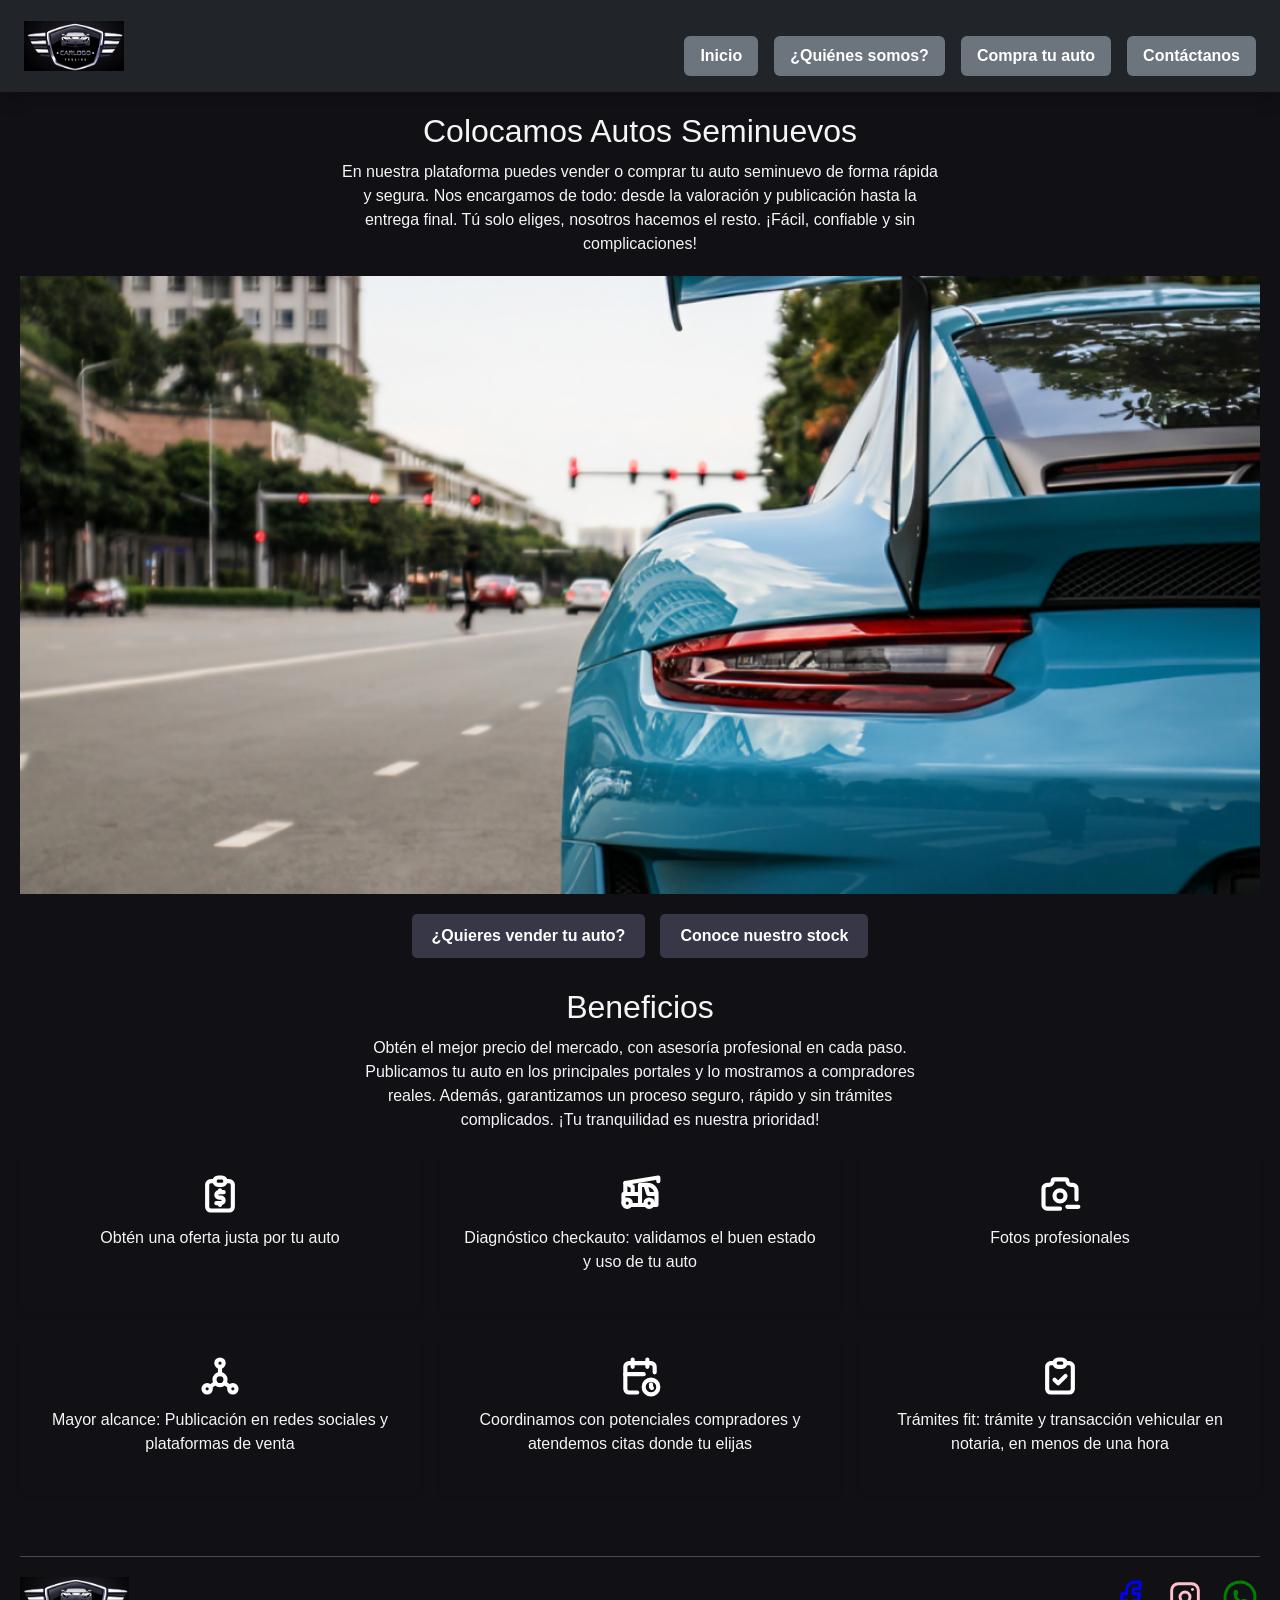
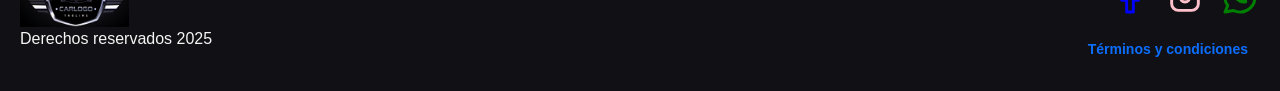
<file: index.html>
<!DOCTYPE html>
<html lang="es">
<head>
    <meta charset="UTF-8">
    <meta name="viewport" content="width=device-width, initial-scale=1.0">
    <link rel="preconnect" href="https://fonts.googleapis.com">
    <link rel="preconnect" href="https://fonts.gstatic.com" crossorigin>
    <link href="https://fonts.googleapis.com/css2?family=Krub:wght@400;700&family=Staatliches&display=swap" rel="stylesheet">
    <!-- Link de BT -->
    <link href="https://cdn.jsdelivr.net/npm/bootstrap@5.3.5/dist/css/bootstrap.min.css" rel="stylesheet" integrity="sha384-SgOJa3DmI69IUzQ2PVdRZhwQ+dy64/BUtbMJw1MZ8t5HZApcHrRKUc4W0kG879m7" crossorigin="anonymous">
   <!-- Link de CSS -->
    <link rel="preload" href="css/main.css" as="style">
    <link rel="stylesheet" href="css/main.css">
    <meta name="description" content="Encuentra los mejores carros con el sello de garantía que buscas">
    <meta name="keywords" content="Autos seminuevos, autos, vende auto, compra auto">
    <title>Compra y Venta de Autos</title>
</head>
<body>
    <!-- HEADER CON BOOTSTRAP RESPONSIVO -->
    <header class="container-fluid py-3 px-4 shadow bg-dark">
        <div class="d-flex flex-column flex-md-row align-items-center">
      
          <!-- Logo -->
          <a href="index.html" class="mb-3 mb-md-0 me-md-auto">
            <img src="img/logo_webcheckauto.png" alt="Logo Checkauto" class="img-fluid" style="height: 50px;">
          </a>
      
          <!-- Menú de navegación -->
          <nav class="w-100 w-md-auto">
            <ul class="nav flex-column flex-md-row align-items-center justify-content-center justify-content-md-end gap-2 gap-md-3">
              <li class="nav-item">
                <a class="nav-link text-white fw-bold px-3 py-2 bg-secondary rounded w-100 text-center" href="index.html">Inicio</a>
              </li>
              <li class="nav-item">
                <a class="nav-link text-white fw-bold px-3 py-2 bg-secondary rounded w-100 text-center" href="pages/somos.html">¿Quiénes somos?</a>
              </li>
              <li class="nav-item">
                <a class="nav-link text-white fw-bold px-3 py-2 bg-secondary rounded w-100 text-center" href="pages/compra_auto.html">Compra tu auto</a>
              </li>
              <li class="nav-item">
                <a class="nav-link text-white fw-bold px-3 py-2 bg-secondary rounded w-100 text-center" href="pages/contactanos.html">Contáctanos</a>
              </li>
            </ul>
          </nav>
      
        </div>
      </header>
  
    <!-- Etiqueta para el contenido principal -->
    <main>
        <!-- Etiqueta para título principal -->
        <h1>Colocamos Autos Seminuevos</h1>
        <!-- Etiqueta para párrafos -->
        <p>En nuestra plataforma puedes vender o comprar tu auto seminuevo de forma rápida y segura. Nos encargamos de todo: desde la valoración y publicación hasta la entrega final. Tú solo eliges, nosotros hacemos el resto. ¡Fácil, confiable y sin complicaciones!
        </p>

        <img src="img/logo_auto_index.png" alt="Logo auto">

        <ul>
            <li>
                <a href="pages/vende_auto.html">¿Quieres vender tu auto?</a>
            </li>
            <li>
                <a href="pages/registro_stock.html">Conoce nuestro stock</a>
            </li>
        </ul>
               
        <h2>Beneficios</h2>
        <p>Obtén el mejor precio del mercado, con asesoría profesional en cada paso. Publicamos tu auto en los principales portales y lo mostramos a compradores reales. Además, garantizamos un proceso seguro, rápido y sin trámites complicados. ¡Tu tranquilidad es nuestra prioridad!
        </p>

        <div class="grid-container">
            <section>
                <svg xmlns="http://www.w3.org/2000/svg" viewBox="0 0 24 24" fill="none" stroke="#fff" stroke-linecap="round" stroke-linejoin="round" width="44" height="44" stroke-width="2.25"> <path d="M9 5h-2a2 2 0 0 0 -2 2v12a2 2 0 0 0 2 2h10a2 2 0 0 0 2 -2v-12a2 2 0 0 0 -2 -2h-2"></path> <path d="M9 3m0 2a2 2 0 0 1 2 -2h2a2 2 0 0 1 2 2v0a2 2 0 0 1 -2 2h-2a2 2 0 0 1 -2 -2z"></path> <path d="M14 11h-2.5a1.5 1.5 0 0 0 0 3h1a1.5 1.5 0 0 1 0 3h-2.5"></path> <path d="M12 17v1m0 -8v1"></path>
                </svg> 
                <p>Obtén una oferta justa por tu auto</p>
            </section>
    
            <section>
                <svg xmlns="http://www.w3.org/2000/svg" viewBox="0 0 24 24" fill="none" stroke="#fff" stroke-linecap="round" stroke-linejoin="round" width="44" height="44" stroke-width="2.25"> <path d="M5 17m-2 0a2 2 0 1 0 4 0a2 2 0 1 0 -4 0"></path> <path d="M17 17m-2 0a2 2 0 1 0 4 0a2 2 0 1 0 -4 0"></path> <path d="M7 18h8m4 0h2v-6a5 5 0 0 0 -5 -5h-1l1.5 5h4.5"></path> <path d="M12 18v-11h3"></path> <path d="M3 17v-5h9"></path> <path d="M4 12v-6l18 -3v2"></path> <path d="M8 12v-4l-4 -2"></path>
                </svg>  
                <p>Diagnóstico checkauto: validamos el buen estado y uso de tu auto</p>
            </section>
           
            <section>
                <svg xmlns="http://www.w3.org/2000/svg" viewBox="0 0 24 24" fill="none" stroke="#fff" stroke-linecap="round" stroke-linejoin="round" width="44" height="44" stroke-width="2.25"> <path d="M12 20h-7a2 2 0 0 1 -2 -2v-9a2 2 0 0 1 2 -2h1a2 2 0 0 0 2 -2a1 1 0 0 1 1 -1h6a1 1 0 0 1 1 1a2 2 0 0 0 2 2h1a2 2 0 0 1 2 2v6"></path> <path d="M16 19h6"></path> <path d="M9 13a3 3 0 1 0 6 0a3 3 0 0 0 -6 0"></path>
                </svg> 
                <p>Fotos profesionales</p>
            </section>
            
            <section>
                <svg xmlns="http://www.w3.org/2000/svg" viewBox="0 0 24 24" fill="none" stroke="#fff" stroke-linecap="round" stroke-linejoin="round" width="44" height="44" stroke-width="2.25"> <path d="M12 5m-2 0a2 2 0 1 0 4 0a2 2 0 1 0 -4 0"></path> <path d="M5 19m-2 0a2 2 0 1 0 4 0a2 2 0 1 0 -4 0"></path> <path d="M19 19m-2 0a2 2 0 1 0 4 0a2 2 0 1 0 -4 0"></path> <path d="M12 14m-3 0a3 3 0 1 0 6 0a3 3 0 1 0 -6 0"></path> <path d="M12 7l0 4"></path> <path d="M6.7 17.8l2.8 -2"></path> <path d="M17.3 17.8l-2.8 -2"></path>
                </svg> 
                <p>Mayor alcance: Publicación en redes sociales y plataformas de venta</p>
            </section>
            
            <section>
                <svg xmlns="http://www.w3.org/2000/svg" viewBox="0 0 24 24" fill="none" stroke="#fff" stroke-linecap="round" stroke-linejoin="round" width="44" height="44" stroke-width="2.25"> <path d="M10.5 21h-4.5a2 2 0 0 1 -2 -2v-12a2 2 0 0 1 2 -2h12a2 2 0 0 1 2 2v3"></path> <path d="M16 3v4"></path> <path d="M8 3v4"></path> <path d="M4 11h10"></path> <path d="M18 18m-4 0a4 4 0 1 0 8 0a4 4 0 1 0 -8 0"></path> <path d="M18 16.5v1.5l.5 .5"></path>
                </svg>
                <p>Coordinamos con potenciales compradores y atendemos citas donde tu elijas</p>
            </section>
            
            <section>
                <svg xmlns="http://www.w3.org/2000/svg" viewBox="0 0 24 24" fill="none" stroke="#fff" stroke-linecap="round" stroke-linejoin="round" width="44" height="44" stroke-width="2.25"> <path d="M9 5h-2a2 2 0 0 0 -2 2v12a2 2 0 0 0 2 2h10a2 2 0 0 0 2 -2v-12a2 2 0 0 0 -2 -2h-2"></path> <path d="M9 3m0 2a2 2 0 0 1 2 -2h2a2 2 0 0 1 2 2v0a2 2 0 0 1 -2 2h-2a2 2 0 0 1 -2 -2z"></path> <path d="M9 14l2 2l4 -4"></path>
                </svg> 
                <p>Trámites fit: trámite y transacción vehicular en notaria, en menos de una hora</p>
            </section>
        </div>
        
    </main>
    <!-- Etiqueta para el pie de página -->
    <footer>
        <hr class="footer-divider">
        <div class="footer-top">
            <a href="index.html">
              <img class="logo" src="img/logo_webcheckauto.png" alt="Logo Chechauto">
            </a>
            
            <div class="footer-icons">
                <svg xmlns="http://www.w3.org/2000/svg" viewBox="0 0 24 24" fill="none" stroke="#0000FF" stroke-linecap="round" 
                stroke-linejoin="round" width="40" height="40" stroke-width="1.75"> 
                <path d="M7 10v4h3v7h4v-7h3l1 -4h-4v-2a1 1 0 0 1 1 -1h3v-4h-3a5 5 0 0 0 -5 5v2h-3"></path>
                </svg> 

                <svg xmlns="http://www.w3.org/2000/svg" viewBox="0 0 24 24" fill="none" stroke="#FFC0CB" stroke-linecap="round" 
                stroke-linejoin="round" width="40" height="40" stroke-width="1.75"> 
                <path d="M4 4m0 4a4 4 0 0 1 4 -4h8a4 4 0 0 1 4 4v8a4 4 0 0 1 -4 4h-8a4 4 0 0 1 -4 -4z"></path> 
                <path d="M12 12m-3 0a3 3 0 1 0 6 0a3 3 0 1 0 -6 0"></path> <path d="M16.5 7.5l0 .01"></path> 
                </svg>

                <svg xmlns="http://www.w3.org/2000/svg" viewBox="0 0 24 24" fill="none" stroke="#008000" stroke-linecap="round" 
                stroke-linejoin="round" width="40" height="40" stroke-width="1.75"> 
                <path d="M3 21l1.65 -3.8a9 9 0 1 1 3.4 2.9l-5.05 .9"></path> 
                <path d="M9 10a.5 .5 0 0 0 1 0v-1a.5 .5 0 0 0 -1 0v1a5 5 0 0 0 5 5h1a.5 .5 0 0 0 0 -1h-1a.5 .5 0 0 0 0 1"></path> 
                </svg>
            </div> 
        </div>

        <div class="footer-bottom">
            <p>Derechos reservados 2025</p>
            <a href="pages/terminos_condiciones.html">Términos y condiciones</a>
        </div>
    </footer>
</body>
</html>
</file>
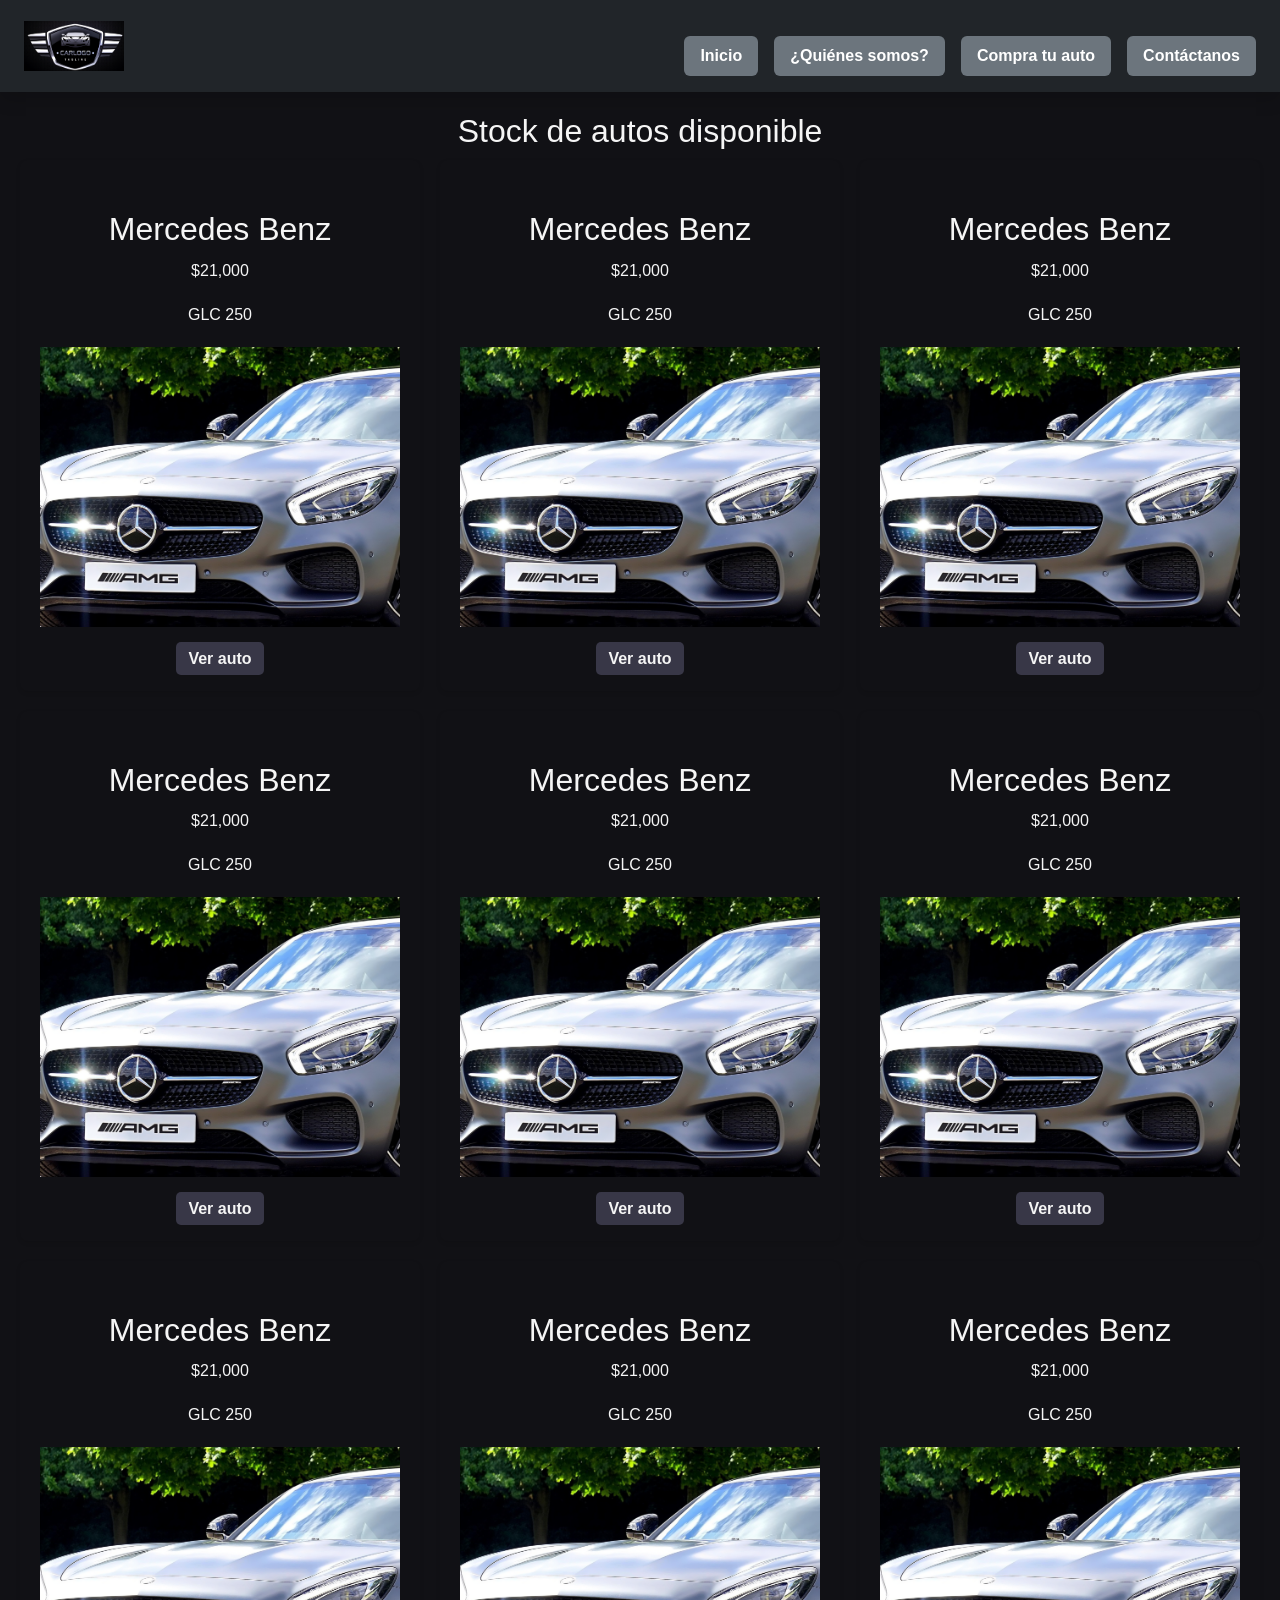
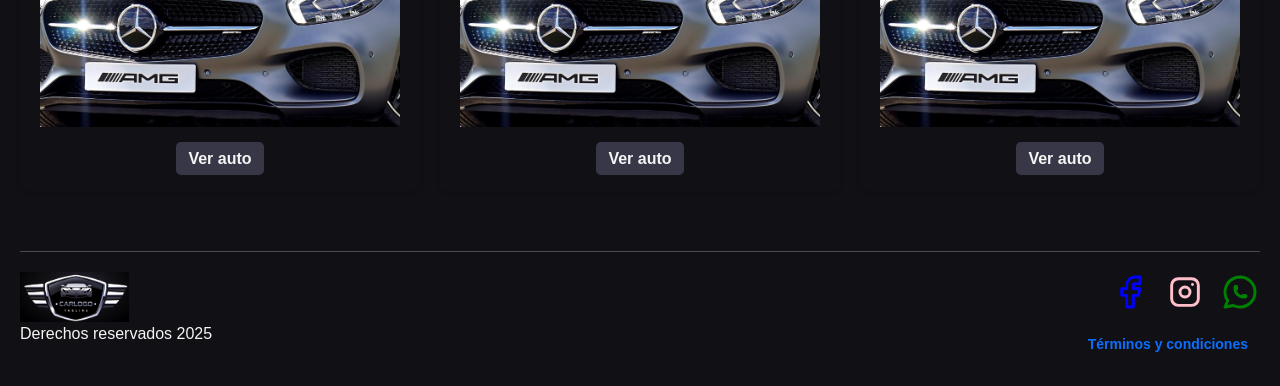
<file: pages/compra_auto.html>
<!DOCTYPE html>
<html lang="es">
<head>
    <meta charset="UTF-8">
    <meta name="viewport" content="width=device-width, initial-scale=1.0">
    <link rel="preconnect" href="https://fonts.googleapis.com">
    <link rel="preconnect" href="https://fonts.gstatic.com" crossorigin>
    <link href="https://fonts.googleapis.com/css2?family=Krub:wght@400;700&family=Staatliches&display=swap" rel="stylesheet">
    <!-- Link de BT -->
    <link href="https://cdn.jsdelivr.net/npm/bootstrap@5.3.5/dist/css/bootstrap.min.css" rel="stylesheet" integrity="sha384-SgOJa3DmI69IUzQ2PVdRZhwQ+dy64/BUtbMJw1MZ8t5HZApcHrRKUc4W0kG879m7" crossorigin="anonymous">
    <!-- Link de CSS -->
    <link rel="preload" href="../css/main.css" as="style">
    <link rel="stylesheet" href="../css/main.css">
    <meta name="description" content="Compra tu auto con la mejora garantia que buscas">
    <meta name="keywords" content="Compra auto, compra seminuevos">
    <title>Compra tu auto</title>
</head>
<body>
    <!-- HEADER CON BOOTSTRAP RESPONSIVO -->
    <header class="container-fluid py-3 px-4 shadow bg-dark">
        <div class="d-flex flex-column flex-md-row align-items-center">
      
          <!-- Logo -->
          <a href="../index.html" class="mb-3 mb-md-0 me-md-auto">
            <img src="../img/logo_webcheckauto.png" alt="Logo Checkauto" class="img-fluid" style="height: 50px;">
          </a>
      
          <!-- Menú de navegación -->
          <nav class="w-100 w-md-auto">
            <ul class="nav flex-column flex-md-row align-items-center justify-content-center justify-content-md-end gap-2 gap-md-3">
              <li class="nav-item">
                <a class="nav-link text-white fw-bold px-3 py-2 bg-secondary rounded w-100 text-center" href="../index.html">Inicio</a>
              </li>
              <li class="nav-item">
                <a class="nav-link text-white fw-bold px-3 py-2 bg-secondary rounded w-100 text-center" href="../pages/somos.html">¿Quiénes somos?</a>
              </li>
              <li class="nav-item">
                <a class="nav-link text-white fw-bold px-3 py-2 bg-secondary rounded w-100 text-center" href="../pages/compra_auto.html">Compra tu auto</a>
              </li>
              <li class="nav-item">
                <a class="nav-link text-white fw-bold px-3 py-2 bg-secondary rounded w-100 text-center" href="../pages/contactanos.html">Contáctanos</a>
              </li>
            </ul>
          </nav>
      
        </div>
    </header>

    <!-- Etiqueta para el contenido principal -->
    <main>
        <h1>Stock de autos disponible</h1>

        <div class="grid-container">
            <section>
                <h2>Mercedes Benz</h2>
                <p>$21,000</p>
                <p>GLC 250</p>
                <img src="../img/mercedes.png" alt="Auto Mercedes">
                <a href="descripcion_auto_mercedes.html">Ver auto</a>
            </section>

            <section>
                <h2>Mercedes Benz</h2>
                <p>$21,000</p>
                <p>GLC 250</p>
                <img src="../img/mercedes.png" alt="Auto Mercedes">
                <a href="descripcion_auto_mercedes.html">Ver auto</a>
            </section>

            <section>
                <h2>Mercedes Benz</h2>
                <p>$21,000</p>
                <p>GLC 250</p>
                <img src="../img/mercedes.png" alt="Auto Mercedes">
                <a href="descripcion_auto_mercedes.html">Ver auto</a>
            </section>

            <section>
                <h2>Mercedes Benz</h2>
                <p>$21,000</p>
                <p>GLC 250</p>
                <img src="../img/mercedes.png" alt="Auto Mercedes">
                <a href="descripcion_auto_mercedes.html">Ver auto</a>
            </section>

            <section>
                <h2>Mercedes Benz</h2>
                <p>$21,000</p>
                <p>GLC 250</p>
                <img src="../img/mercedes.png" alt="Auto Mercedes">
                <a href="descripcion_auto_mercedes.html">Ver auto</a>
            </section>

            <section>
                <h2>Mercedes Benz</h2>
                <p>$21,000</p>
                <p>GLC 250</p>
                <img src="../img/mercedes.png" alt="Auto Mercedes">
                <a href="descripcion_auto_mercedes.html">Ver auto</a>
            </section>

            <section>
                <h2>Mercedes Benz</h2>
                <p>$21,000</p>
                <p>GLC 250</p>
                <img src="../img/mercedes.png" alt="Auto Mercedes">
                <a href="descripcion_auto_mercedes.html">Ver auto</a>
            </section>

            <section>
                <h2>Mercedes Benz</h2>
                <p>$21,000</p>
                <p>GLC 250</p>
                <img src="../img/mercedes.png" alt="Auto Mercedes">
                <a href="descripcion_auto_mercedes.html">Ver auto</a>
            </section>

            <section>
                <h2>Mercedes Benz</h2>
                <p>$21,000</p>
                <p>GLC 250</p>
                <img src="../img/mercedes.png" alt="Auto Mercedes">
                <a href="descripcion_auto_mercedes.html">Ver auto</a>
            </section>
        </div>
        
    </main>
    <!-- Etiqueta para el pie de página -->
    <footer>
        <hr class="footer-divider">
        <div class="footer-top">
            
            <a href="../index.html">
                <img class="logo" src="../img/logo_webcheckauto.png" alt="Logo Chechauto">
            </a>
            
            <div class="footer-icons">
                <svg xmlns="http://www.w3.org/2000/svg" viewBox="0 0 24 24" fill="none" stroke="#0000FF" stroke-linecap="round" 
                stroke-linejoin="round" width="40" height="40" stroke-width="1.75"> 
                <path d="M7 10v4h3v7h4v-7h3l1 -4h-4v-2a1 1 0 0 1 1 -1h3v-4h-3a5 5 0 0 0 -5 5v2h-3"></path>
                </svg> 

                <svg xmlns="http://www.w3.org/2000/svg" viewBox="0 0 24 24" fill="none" stroke="#FFC0CB" stroke-linecap="round" 
                stroke-linejoin="round" width="40" height="40" stroke-width="1.75"> 
                <path d="M4 4m0 4a4 4 0 0 1 4 -4h8a4 4 0 0 1 4 4v8a4 4 0 0 1 -4 4h-8a4 4 0 0 1 -4 -4z"></path> 
                <path d="M12 12m-3 0a3 3 0 1 0 6 0a3 3 0 1 0 -6 0"></path> <path d="M16.5 7.5l0 .01"></path> 
                </svg>

                <svg xmlns="http://www.w3.org/2000/svg" viewBox="0 0 24 24" fill="none" stroke="#008000" stroke-linecap="round" 
                stroke-linejoin="round" width="40" height="40" stroke-width="1.75"> 
                <path d="M3 21l1.65 -3.8a9 9 0 1 1 3.4 2.9l-5.05 .9"></path> 
                <path d="M9 10a.5 .5 0 0 0 1 0v-1a.5 .5 0 0 0 -1 0v1a5 5 0 0 0 5 5h1a.5 .5 0 0 0 0 -1h-1a.5 .5 0 0 0 0 1"></path> 
                </svg>
            </div> 
        </div>

        <div class="footer-bottom">
            <p>Derechos reservados 2025</p>
            <a href="terminos_condiciones.html">Términos y condiciones</a>
        </div>
    </footer>
</body>
</html>
</file>
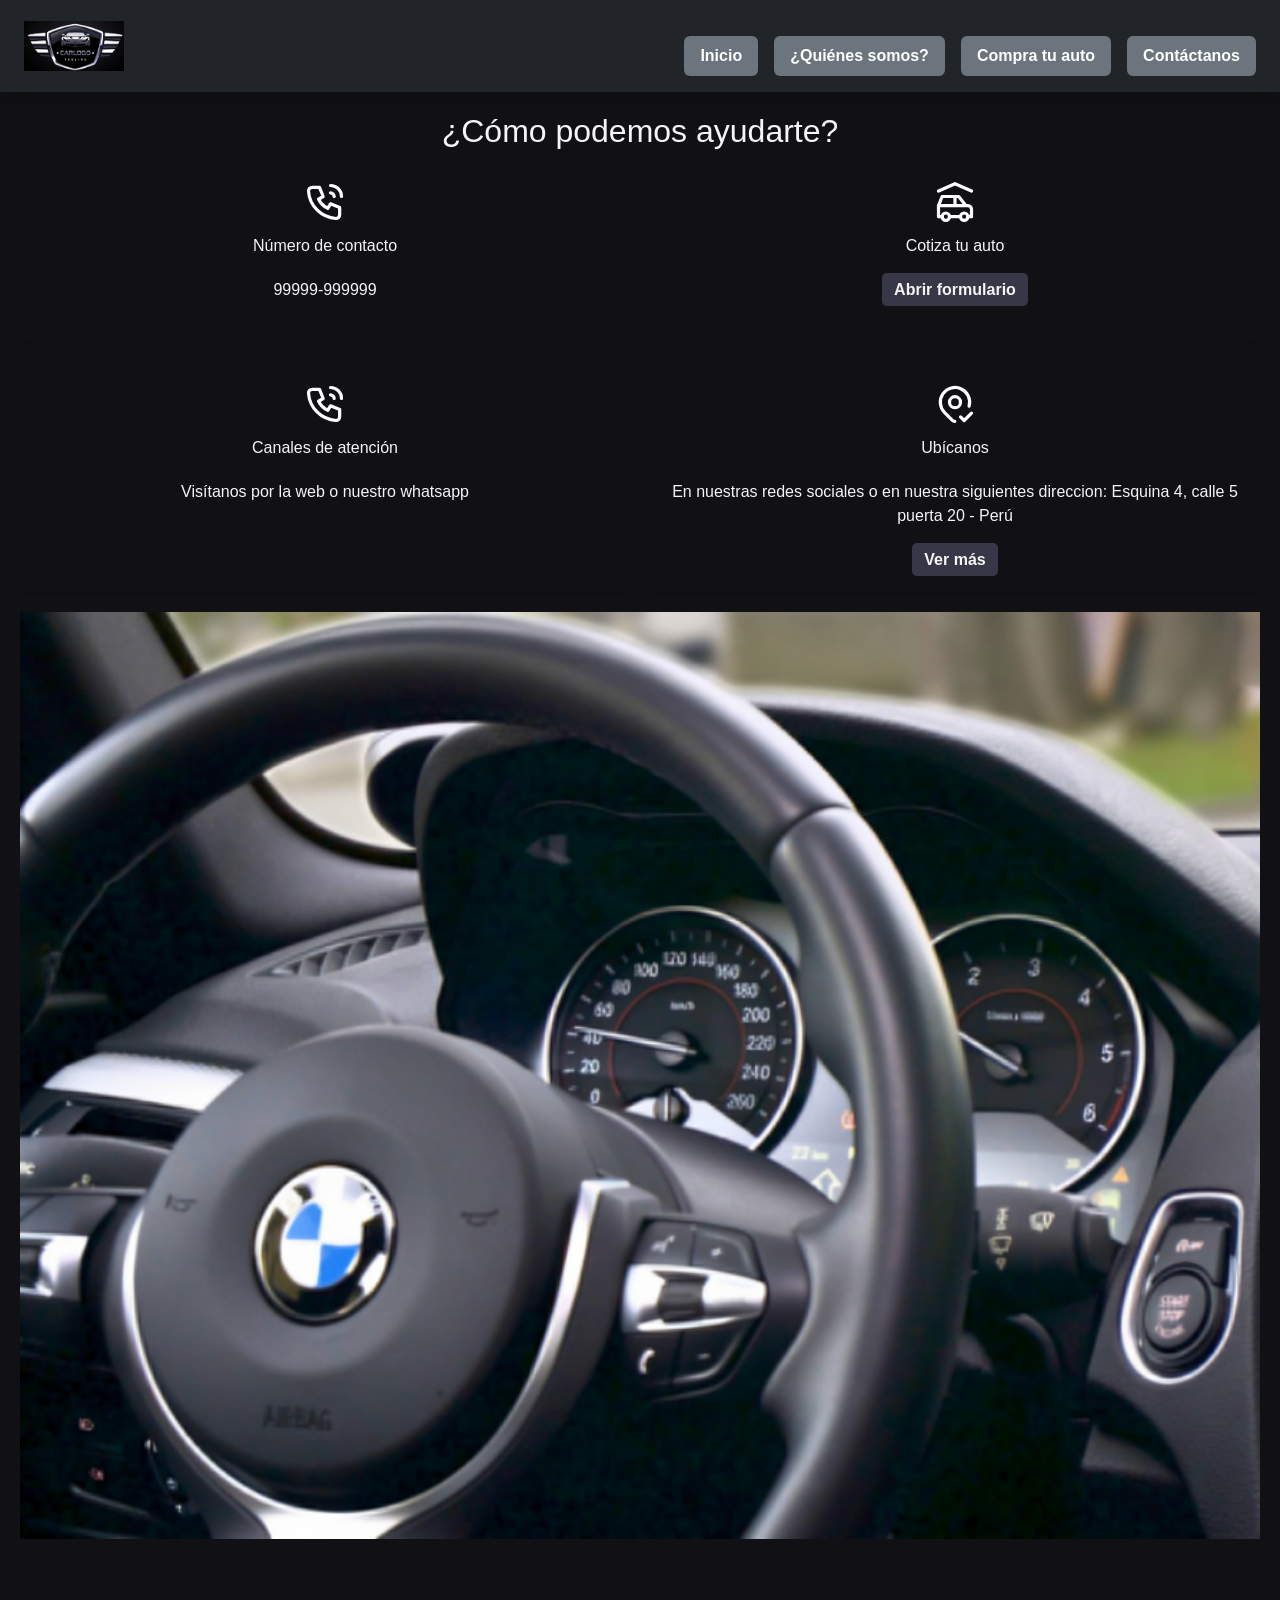
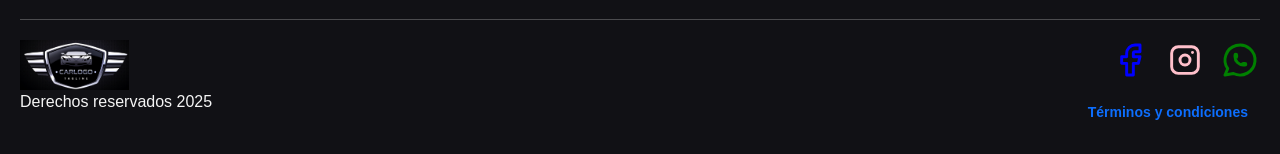
<file: pages/contactanos.html>
<!DOCTYPE html>
<html lang="es">
<head>
    <meta charset="UTF-8">
    <meta name="viewport" content="width=device-width, initial-scale=1.0">
    <link rel="preconnect" href="https://fonts.googleapis.com">
    <link rel="preconnect" href="https://fonts.gstatic.com" crossorigin>
    <link href="https://fonts.googleapis.com/css2?family=Krub:wght@400;700&family=Staatliches&display=swap" rel="stylesheet">
    <!-- Link de BT -->
    <link href="https://cdn.jsdelivr.net/npm/bootstrap@5.3.5/dist/css/bootstrap.min.css" rel="stylesheet" integrity="sha384-SgOJa3DmI69IUzQ2PVdRZhwQ+dy64/BUtbMJw1MZ8t5HZApcHrRKUc4W0kG879m7" crossorigin="anonymous">
    <!-- link de mi css -->
    <link rel="preload" href="../css/main.css" as="style">
    <link rel="stylesheet" href="../css/main.css">
    <meta name="description" content="Contáctanos para encontrar la mejor forma de comprar y vender tu auto">
    <meta name="keywords" content="Contáctanos para comprar auto, contáctanos para vender tu auto">
    <title>Contáctanos</title>
</head>
<body>
    <!-- HEADER CON BOOTSTRAP RESPONSIVO -->
    <header class="container-fluid py-3 px-4 shadow bg-dark">
        <div class="d-flex flex-column flex-md-row align-items-center">
      
          <!-- Logo -->
          <a href="../index.html" class="mb-3 mb-md-0 me-md-auto">
            <img src="../img/logo_webcheckauto.png" alt="Logo Checkauto" class="img-fluid" style="height: 50px;">
          </a>
      
          <!-- Menú de navegación -->
          <nav class="w-100 w-md-auto">
            <ul class="nav flex-column flex-md-row align-items-center justify-content-center justify-content-md-end gap-2 gap-md-3">
              <li class="nav-item">
                <a class="nav-link text-white fw-bold px-3 py-2 bg-secondary rounded w-100 text-center" href="../index.html">Inicio</a>
              </li>
              <li class="nav-item">
                <a class="nav-link text-white fw-bold px-3 py-2 bg-secondary rounded w-100 text-center" href="../pages/somos.html">¿Quiénes somos?</a>
              </li>
              <li class="nav-item">
                <a class="nav-link text-white fw-bold px-3 py-2 bg-secondary rounded w-100 text-center" href="../pages/compra_auto.html">Compra tu auto</a>
              </li>
              <li class="nav-item">
                <a class="nav-link text-white fw-bold px-3 py-2 bg-secondary rounded w-100 text-center" href="../pages/contactanos.html">Contáctanos</a>
              </li>
            </ul>
          </nav>
      
        </div>
    </header>

    <!-- Etiqueta para el contenido principal -->
    <main>

        <h1>¿Cómo podemos ayudarte?</h1>

        <div class="grid-container-dos">

            <section>
                <svg xmlns="http://www.w3.org/2000/svg" viewBox="0 0 24 24" fill="none" stroke="#fff" stroke-linecap="round" 
                stroke-linejoin="round" width="44" height="44" stroke-width="1.75"> 
                <path d="M5 4h4l2 5l-2.5 1.5a11 11 0 0 0 5 5l1.5 -2.5l5 2v4a2 2 0 0 1 -2 2a16 16 0 0 1 -15 -15a2 2 0 0 1 2 -2"></path> 
                <path d="M15 7a2 2 0 0 1 2 2"></path> <path d="M15 3a6 6 0 0 1 6 6"></path> 
                </svg> 
            

                <p>Número de contacto</p>

                <p>99999-999999</p>
            </section>

            <section>
                <svg xmlns="http://www.w3.org/2000/svg" viewBox="0 0 24 24" fill="none" stroke="#fff" stroke-linecap="round" 
                stroke-linejoin="round" width="44" height="44" stroke-width="1.75"> <path d="M5 20a2 2 0 1 0 4 0a2 2 0 0 0 -4 0"></path> 
                <path d="M15 20a2 2 0 1 0 4 0a2 2 0 0 0 -4 0"></path> <path d="M5 20h-2v-6l2 -5h9l4 5h1a2 2 0 0 1 2 2v4h-2m-4 0h-6m-6 -6h15m-6 0v-5">
                </path> <path d="M3 6l9 -4l9 4"></path> 
                </svg> 
    

                <p>Cotiza tu auto</p>
                <a href="#">Abrir formulario</a>
                
            </section>

            <section>
                <svg xmlns="http://www.w3.org/2000/svg" viewBox="0 0 24 24" fill="none" stroke="#fff" stroke-linecap="round" 
                stroke-linejoin="round" width="44" height="44" stroke-width="1.75"> 
                <path d="M5 4h4l2 5l-2.5 1.5a11 11 0 0 0 5 5l1.5 -2.5l5 2v4a2 2 0 0 1 -2 2a16 16 0 0 1 -15 -15a2 2 0 0 1 2 -2"></path> 
                <path d="M15 7a2 2 0 0 1 2 2"></path> <path d="M15 3a6 6 0 0 1 6 6"></path> 
                </svg> 
            

                <p>Canales de atención</p>
            
                <p>Visítanos por la web o nuestro whatsapp</p>
            </section>

            <section>
                <svg xmlns="http://www.w3.org/2000/svg" viewBox="0 0 24 24" fill="none" stroke="#fff" stroke-linecap="round" 
                stroke-linejoin="round" width="44" height="44" stroke-width="1.75"> <path d="M9 11a3 3 0 1 0 6 0a3 3 0 0 0 -6 0"></path> 
                <path d="M11.87 21.48a1.992 1.992 0 0 1 -1.283 -.58l-4.244 -4.243a8 8 0 1 1 13.355 -3.474"></path> <path d="M15 19l2 2l4 -4"></path> 
                </svg> 
        

                <p>Ubícanos</p>
            
                <p>En nuestras redes sociales o en nuestra siguientes direccion: Esquina 4, calle 5 puerta 20 - Perú</p>

                <a href="#">Ver más</a>
            </section>

        </div>

        <img src="../img/auto_modelo.png" alt="Imagen de canales de atención">
 
    </main>
    <!-- Etiqueta para el pie de página -->
    <footer>
        <hr class="footer-divider">
        <div class="footer-top">
            <a href="../index.html">
              <img class="logo" src="../img/logo_webcheckauto.png" alt="Logo Chechauto">
            </a>
            
            <div class="footer-icons">
                <svg xmlns="http://www.w3.org/2000/svg" viewBox="0 0 24 24" fill="none" stroke="#0000FF" stroke-linecap="round" 
                stroke-linejoin="round" width="40" height="40" stroke-width="1.75"> 
                <path d="M7 10v4h3v7h4v-7h3l1 -4h-4v-2a1 1 0 0 1 1 -1h3v-4h-3a5 5 0 0 0 -5 5v2h-3"></path>
                </svg> 

                <svg xmlns="http://www.w3.org/2000/svg" viewBox="0 0 24 24" fill="none" stroke="#FFC0CB" stroke-linecap="round" 
                stroke-linejoin="round" width="40" height="40" stroke-width="1.75"> 
                <path d="M4 4m0 4a4 4 0 0 1 4 -4h8a4 4 0 0 1 4 4v8a4 4 0 0 1 -4 4h-8a4 4 0 0 1 -4 -4z"></path> 
                <path d="M12 12m-3 0a3 3 0 1 0 6 0a3 3 0 1 0 -6 0"></path> <path d="M16.5 7.5l0 .01"></path> 
                </svg>

                <svg xmlns="http://www.w3.org/2000/svg" viewBox="0 0 24 24" fill="none" stroke="#008000" stroke-linecap="round" 
                stroke-linejoin="round" width="40" height="40" stroke-width="1.75"> 
                <path d="M3 21l1.65 -3.8a9 9 0 1 1 3.4 2.9l-5.05 .9"></path> 
                <path d="M9 10a.5 .5 0 0 0 1 0v-1a.5 .5 0 0 0 -1 0v1a5 5 0 0 0 5 5h1a.5 .5 0 0 0 0 -1h-1a.5 .5 0 0 0 0 1"></path> 
                </svg>
            </div> 
        </div>

        <div class="footer-bottom">
            <p>Derechos reservados 2025</p>
            <a href="terminos_condiciones.html">Términos y condiciones</a>
        </div>
    </footer>
</body>
</html>
</file>
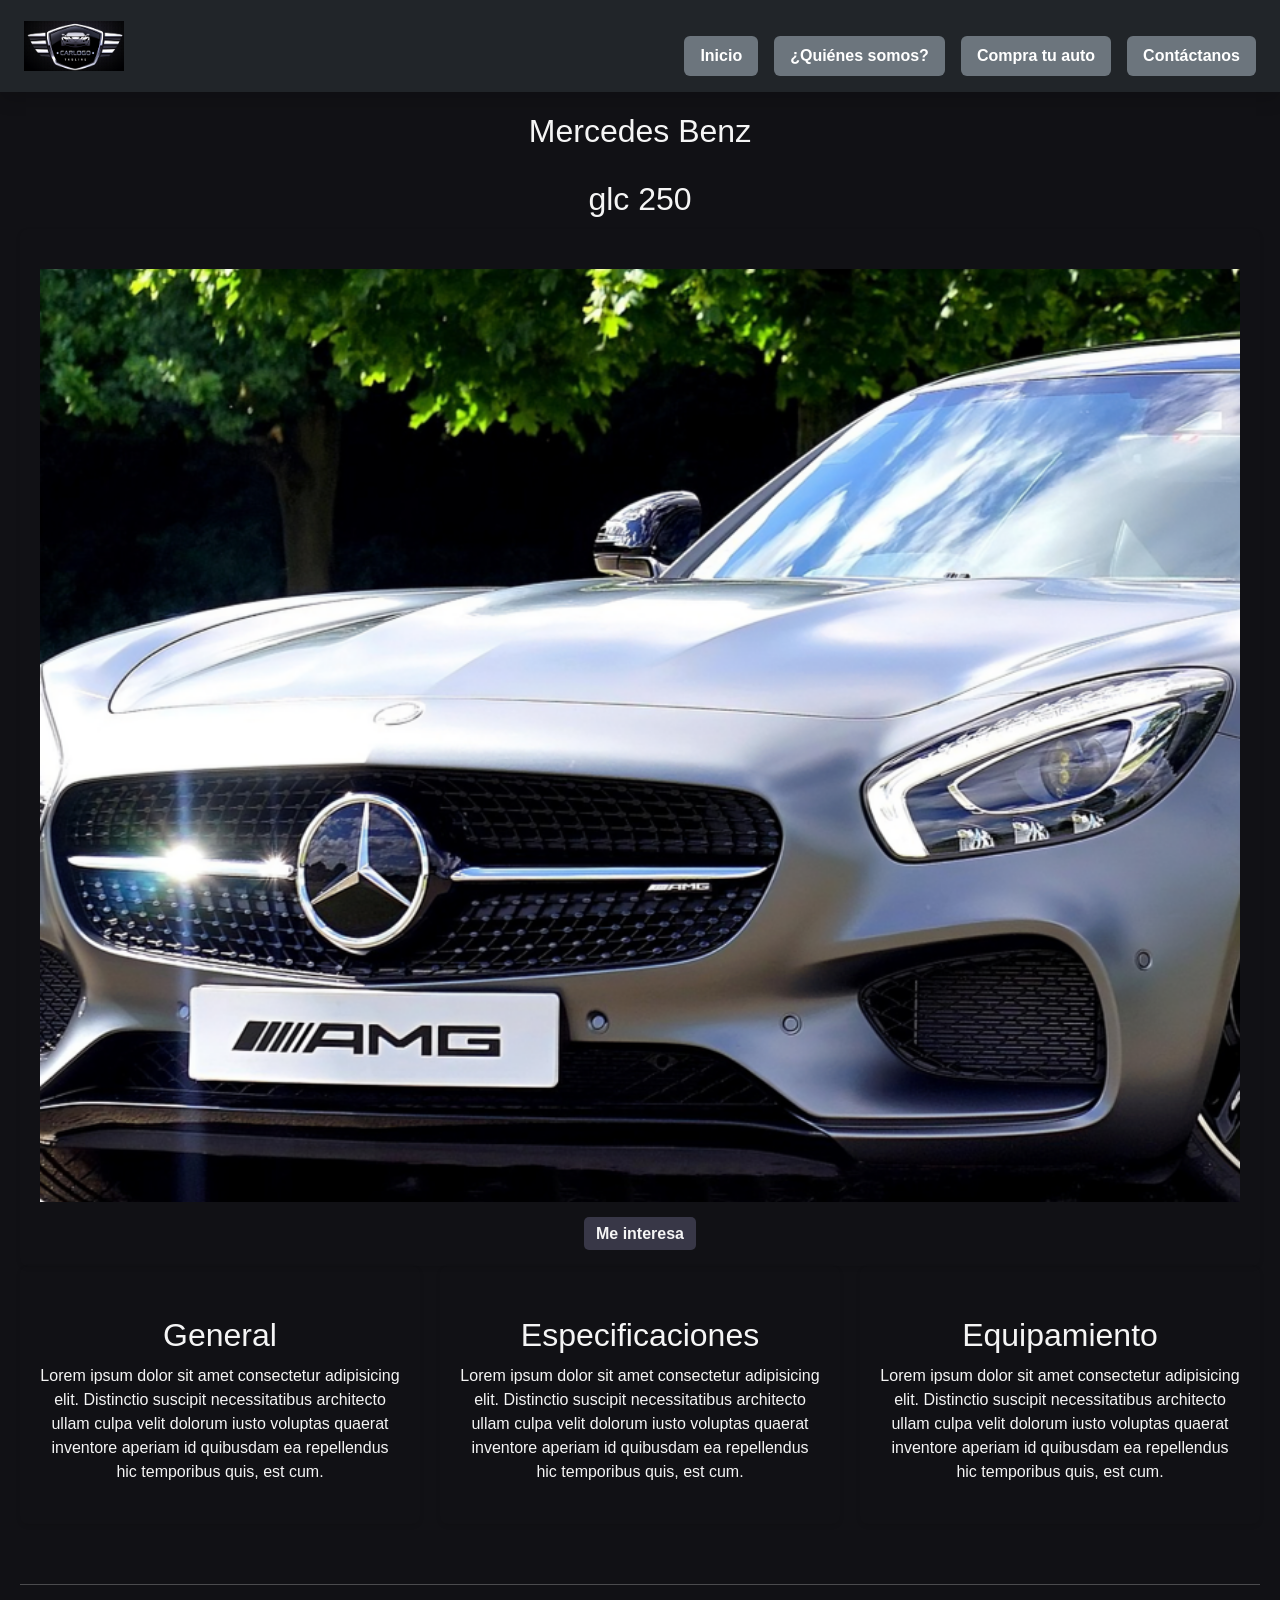
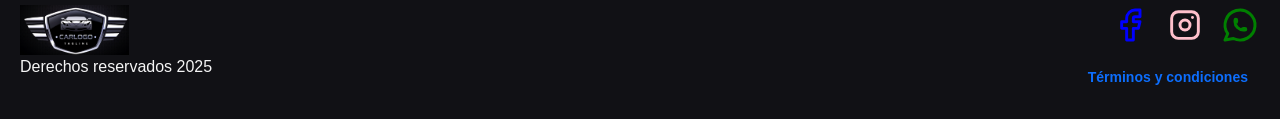
<file: pages/descripcion_auto_mercedes.html>
<!DOCTYPE html>
<html lang="es">
<head>
    <meta charset="UTF-8">
    <meta name="viewport" content="width=device-width, initial-scale=1.0">
    <link rel="preconnect" href="https://fonts.googleapis.com">
    <link rel="preconnect" href="https://fonts.gstatic.com" crossorigin>
    <link href="https://fonts.googleapis.com/css2?family=Krub:wght@400;700&family=Staatliches&display=swap" rel="stylesheet">
    <!-- Link de BT -->
    <link href="https://cdn.jsdelivr.net/npm/bootstrap@5.3.5/dist/css/bootstrap.min.css" rel="stylesheet" integrity="sha384-SgOJa3DmI69IUzQ2PVdRZhwQ+dy64/BUtbMJw1MZ8t5HZApcHrRKUc4W0kG879m7" crossorigin="anonymous">
    <!-- Lin de CSS -->
    <link rel="preload" href="../css/main.css" as="style">
    <link rel="stylesheet" href="../css/main.css">
    <meta name="description" content="Compra el mejor modelo de Mercedes a un precio accesible">
    <meta name="keywords" content="Auto mercedes, convertible mercedes">
    <title>Detalle Auto Mercedes Benz</title>
</head>
<body>
    <!-- HEADER CON BOOTSTRAP RESPONSIVO -->
    <header class="container-fluid py-3 px-4 shadow bg-dark">
        <div class="d-flex flex-column flex-md-row align-items-center">
      
          <!-- Logo -->
          <a href="../index.html" class="mb-3 mb-md-0 me-md-auto">
            <img src="../img/logo_webcheckauto.png" alt="Logo Checkauto" class="img-fluid" style="height: 50px;">
          </a>
      
          <!-- Menú de navegación -->
          <nav class="w-100 w-md-auto">
            <ul class="nav flex-column flex-md-row align-items-center justify-content-center justify-content-md-end gap-2 gap-md-3">
              <li class="nav-item">
                <a class="nav-link text-white fw-bold px-3 py-2 bg-secondary rounded w-100 text-center" href="../index.html">Inicio</a>
              </li>
              <li class="nav-item">
                <a class="nav-link text-white fw-bold px-3 py-2 bg-secondary rounded w-100 text-center" href="../pages/somos.html">¿Quiénes somos?</a>
              </li>
              <li class="nav-item">
                <a class="nav-link text-white fw-bold px-3 py-2 bg-secondary rounded w-100 text-center" href="../pages/compra_auto.html">Compra tu auto</a>
              </li>
              <li class="nav-item">
                <a class="nav-link text-white fw-bold px-3 py-2 bg-secondary rounded w-100 text-center" href="../pages/contactanos.html">Contáctanos</a>
              </li>
            </ul>
          </nav>
      
        </div>
    </header>

    <!-- Etiqueta para el contenido principal -->
    <main>
        <h1>Mercedes Benz</h1>
        <h2>glc 250</h2>
        
        <section>
            <img src="../img/mercedes.png" alt="Auto Mercedes">
            <a href="#">Me interesa</a>
        </section>

        <div class="grid-container">
            <section>
                <h2>General</h2>
                <p>
                Lorem ipsum dolor sit amet consectetur adipisicing elit.
                Distinctio suscipit necessitatibus architecto ullam culpa velit dolorum iusto voluptas quaerat inventore
                aperiam id quibusdam ea repellendus hic temporibus quis, est cum.
                </p>
            </section>

            <section>
                <h2>Especificaciones</h2>
                <p>
                Lorem ipsum dolor sit amet consectetur adipisicing elit.
                Distinctio suscipit necessitatibus architecto ullam culpa velit dolorum iusto voluptas quaerat inventore
                aperiam id quibusdam ea repellendus hic temporibus quis, est cum.
                </p>
            </section>

            <section>
                <h2>Equipamiento</h2>
                <p>
                Lorem ipsum dolor sit amet consectetur adipisicing elit.
                Distinctio suscipit necessitatibus architecto ullam culpa velit dolorum iusto voluptas quaerat inventore
                aperiam id quibusdam ea repellendus hic temporibus quis, est cum.
                </p>
            </section>
        </div>
        
    </main>
    <!-- Etiqueta para el pie de página -->
    <footer>
        <hr class="footer-divider">
        <div class="footer-top">
            <a href="../index.html">
              <img class="logo" src="../img/logo_webcheckauto.png" alt="Logo Chechauto">
            </a>
            
            <div class="footer-icons">
                <svg xmlns="http://www.w3.org/2000/svg" viewBox="0 0 24 24" fill="none" stroke="#0000FF" stroke-linecap="round" 
                stroke-linejoin="round" width="40" height="40" stroke-width="1.75"> 
                <path d="M7 10v4h3v7h4v-7h3l1 -4h-4v-2a1 1 0 0 1 1 -1h3v-4h-3a5 5 0 0 0 -5 5v2h-3"></path>
                </svg> 

                <svg xmlns="http://www.w3.org/2000/svg" viewBox="0 0 24 24" fill="none" stroke="#FFC0CB" stroke-linecap="round" 
                stroke-linejoin="round" width="40" height="40" stroke-width="1.75"> 
                <path d="M4 4m0 4a4 4 0 0 1 4 -4h8a4 4 0 0 1 4 4v8a4 4 0 0 1 -4 4h-8a4 4 0 0 1 -4 -4z"></path> 
                <path d="M12 12m-3 0a3 3 0 1 0 6 0a3 3 0 1 0 -6 0"></path> <path d="M16.5 7.5l0 .01"></path> 
                </svg>

                <svg xmlns="http://www.w3.org/2000/svg" viewBox="0 0 24 24" fill="none" stroke="#008000" stroke-linecap="round" 
                stroke-linejoin="round" width="40" height="40" stroke-width="1.75"> 
                <path d="M3 21l1.65 -3.8a9 9 0 1 1 3.4 2.9l-5.05 .9"></path> 
                <path d="M9 10a.5 .5 0 0 0 1 0v-1a.5 .5 0 0 0 -1 0v1a5 5 0 0 0 5 5h1a.5 .5 0 0 0 0 -1h-1a.5 .5 0 0 0 0 1"></path> 
                </svg>
            </div> 
        </div>

        <div class="footer-bottom">
            <p>Derechos reservados 2025</p>
            <a href="terminos_condiciones.html">Términos y condiciones</a>
        </div>
    </footer>
</body>
</html>
</file>
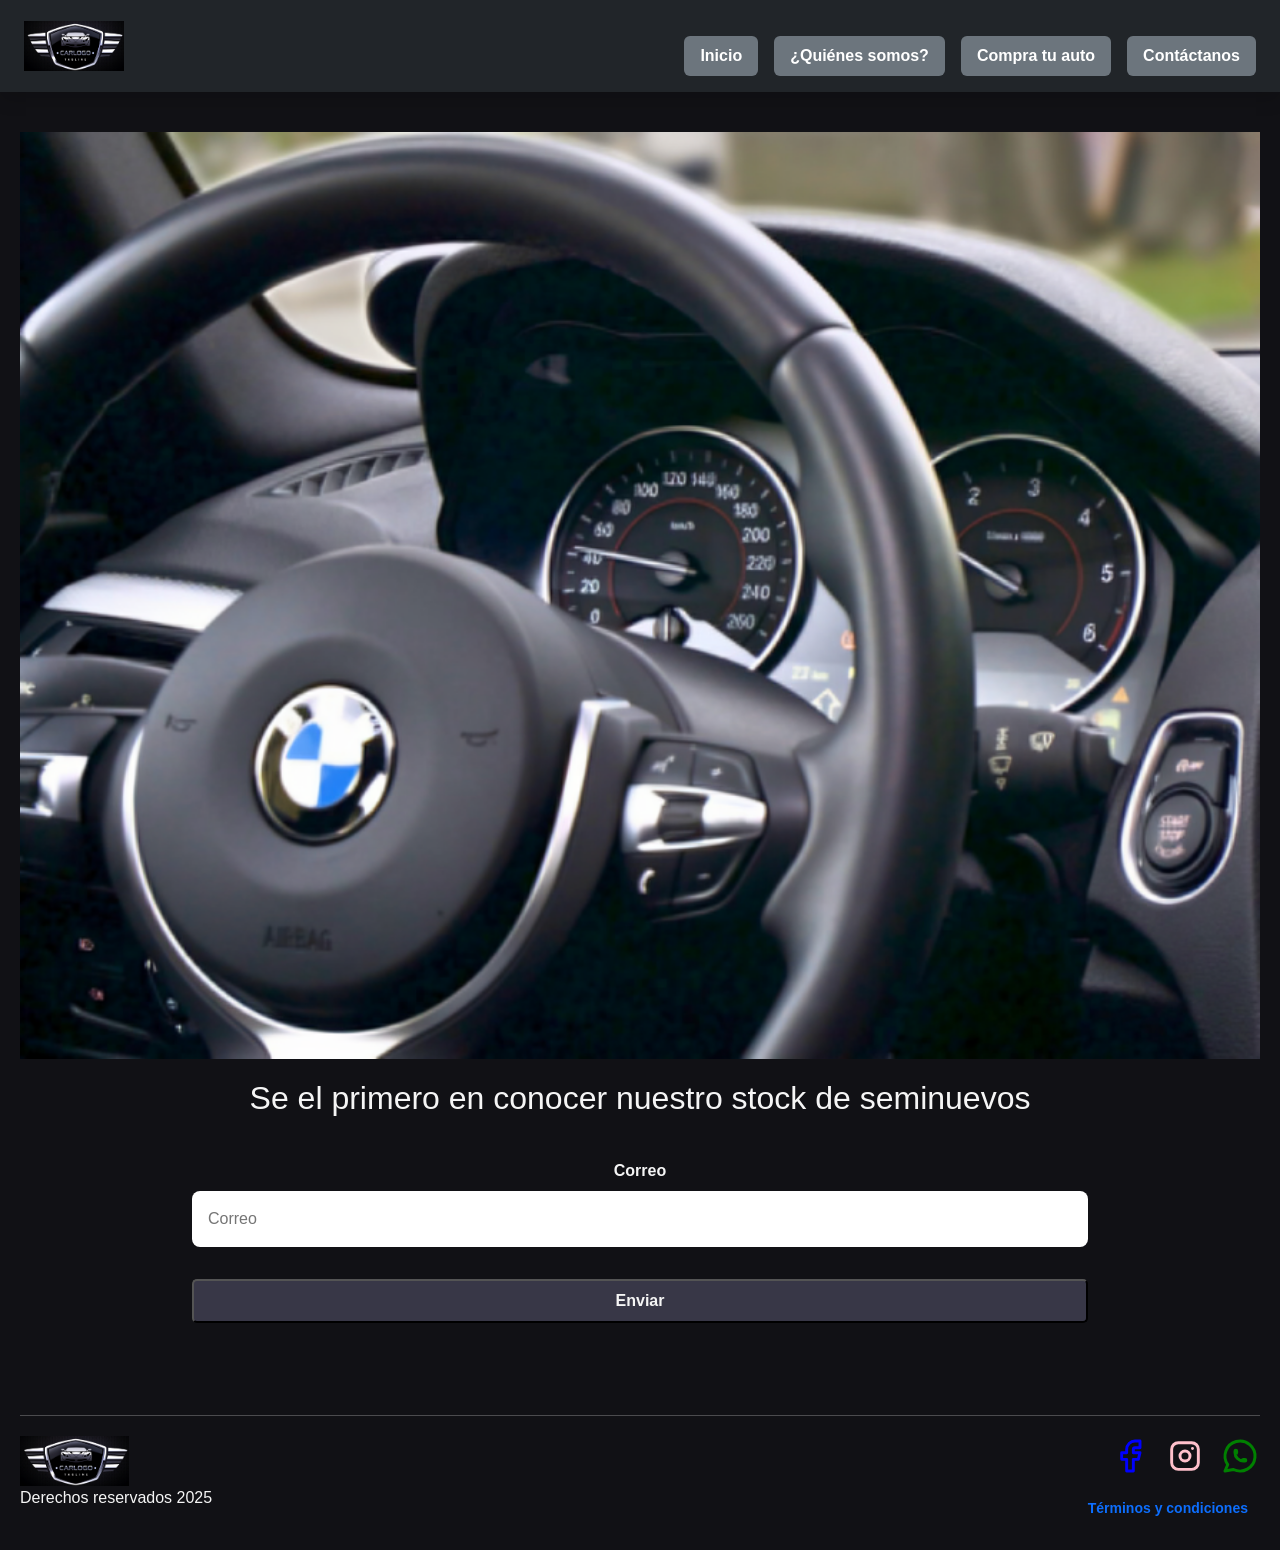
<file: pages/registro_stock.html>
<!DOCTYPE html>
<html lang="es">
<head>
    <meta charset="UTF-8">
    <meta name="viewport" content="width=device-width, initial-scale=1.0">
    <link rel="preconnect" href="https://fonts.googleapis.com">
    <link rel="preconnect" href="https://fonts.gstatic.com" crossorigin>
    <link href="https://fonts.googleapis.com/css2?family=Krub:wght@400;700&family=Staatliches&display=swap" rel="stylesheet">
    <!-- Link de BT -->
    <link href="https://cdn.jsdelivr.net/npm/bootstrap@5.3.5/dist/css/bootstrap.min.css" rel="stylesheet" integrity="sha384-SgOJa3DmI69IUzQ2PVdRZhwQ+dy64/BUtbMJw1MZ8t5HZApcHrRKUc4W0kG879m7" crossorigin="anonymous">
    <!-- Link de CSS -->
    <link rel="preload" href="../css/main.css" as="style">
    <link rel="stylesheet" href="../css/main.css">
    <meta name="description" content="Regístrate para conocer los mejores autos del mercado">
    <meta name="keywords" content="Mejores autos, mejores convertibles, stock de lujo">
    <title>Formulario para conocer stock</title>
</head>
<body>
    <!-- HEADER CON BOOTSTRAP RESPONSIVO -->
    <header class="container-fluid py-3 px-4 shadow bg-dark">
        <div class="d-flex flex-column flex-md-row align-items-center">
      
          <!-- Logo -->
          <a href="../index.html" class="mb-3 mb-md-0 me-md-auto">
            <img src="../img/logo_webcheckauto.png" alt="Logo Checkauto" class="img-fluid" style="height: 50px;">
          </a>
      
          <!-- Menú de navegación -->
          <nav class="w-100 w-md-auto">
            <ul class="nav flex-column flex-md-row align-items-center justify-content-center justify-content-md-end gap-2 gap-md-3">
              <li class="nav-item">
                <a class="nav-link text-white fw-bold px-3 py-2 bg-secondary rounded w-100 text-center" href="../index.html">Inicio</a>
              </li>
              <li class="nav-item">
                <a class="nav-link text-white fw-bold px-3 py-2 bg-secondary rounded w-100 text-center" href="../pages/somos.html">¿Quiénes somos?</a>
              </li>
              <li class="nav-item">
                <a class="nav-link text-white fw-bold px-3 py-2 bg-secondary rounded w-100 text-center" href="../pages/compra_auto.html">Compra tu auto</a>
              </li>
              <li class="nav-item">
                <a class="nav-link text-white fw-bold px-3 py-2 bg-secondary rounded w-100 text-center" href="../pages/contactanos.html">Contáctanos</a>
              </li>
            </ul>
          </nav>
      
        </div>
    </header>

    <!-- Etiqueta para el contenido principal -->
    <main>
        
        <img src="../img/auto_modelo.png" alt="Imagen de auto">

        <h1>Se el primero en conocer nuestro stock de seminuevos</h1>
        
        <form class="formulario">
            <fieldset>
                
                <div>
                    <div class="campo">

                        <label for="">Correo</label>
                        <input class="input-text" type="email" placeholder="Correo">
    
                    </div>
                </div>

                <div>
                    <input class="enviar" type="submit" value="Enviar">
                </div>
                
            </fieldset>
        </form>
    </main>
    <!-- Etiqueta para el pie de página -->
    <footer>
        <hr class="footer-divider">
        <div class="footer-top">
            <a href="../index.html">
              <img class="logo" src="../img/logo_webcheckauto.png" alt="Logo Chechauto">
            </a>
            
            <div class="footer-icons">
                <svg xmlns="http://www.w3.org/2000/svg" viewBox="0 0 24 24" fill="none" stroke="#0000FF" stroke-linecap="round" 
                stroke-linejoin="round" width="40" height="40" stroke-width="1.75"> 
                <path d="M7 10v4h3v7h4v-7h3l1 -4h-4v-2a1 1 0 0 1 1 -1h3v-4h-3a5 5 0 0 0 -5 5v2h-3"></path>
                </svg> 

                <svg xmlns="http://www.w3.org/2000/svg" viewBox="0 0 24 24" fill="none" stroke="#FFC0CB" stroke-linecap="round" 
                stroke-linejoin="round" width="40" height="40" stroke-width="1.75"> 
                <path d="M4 4m0 4a4 4 0 0 1 4 -4h8a4 4 0 0 1 4 4v8a4 4 0 0 1 -4 4h-8a4 4 0 0 1 -4 -4z"></path> 
                <path d="M12 12m-3 0a3 3 0 1 0 6 0a3 3 0 1 0 -6 0"></path> <path d="M16.5 7.5l0 .01"></path> 
                </svg>

                <svg xmlns="http://www.w3.org/2000/svg" viewBox="0 0 24 24" fill="none" stroke="#008000" stroke-linecap="round" 
                stroke-linejoin="round" width="40" height="40" stroke-width="1.75"> 
                <path d="M3 21l1.65 -3.8a9 9 0 1 1 3.4 2.9l-5.05 .9"></path> 
                <path d="M9 10a.5 .5 0 0 0 1 0v-1a.5 .5 0 0 0 -1 0v1a5 5 0 0 0 5 5h1a.5 .5 0 0 0 0 -1h-1a.5 .5 0 0 0 0 1"></path> 
                </svg>
            </div> 
        </div>

        <div class="footer-bottom">
            <p>Derechos reservados 2025</p>
            <a href="terminos_condiciones.html">Términos y condiciones</a>
        </div>
    </footer>
</body>
</html>
</file>
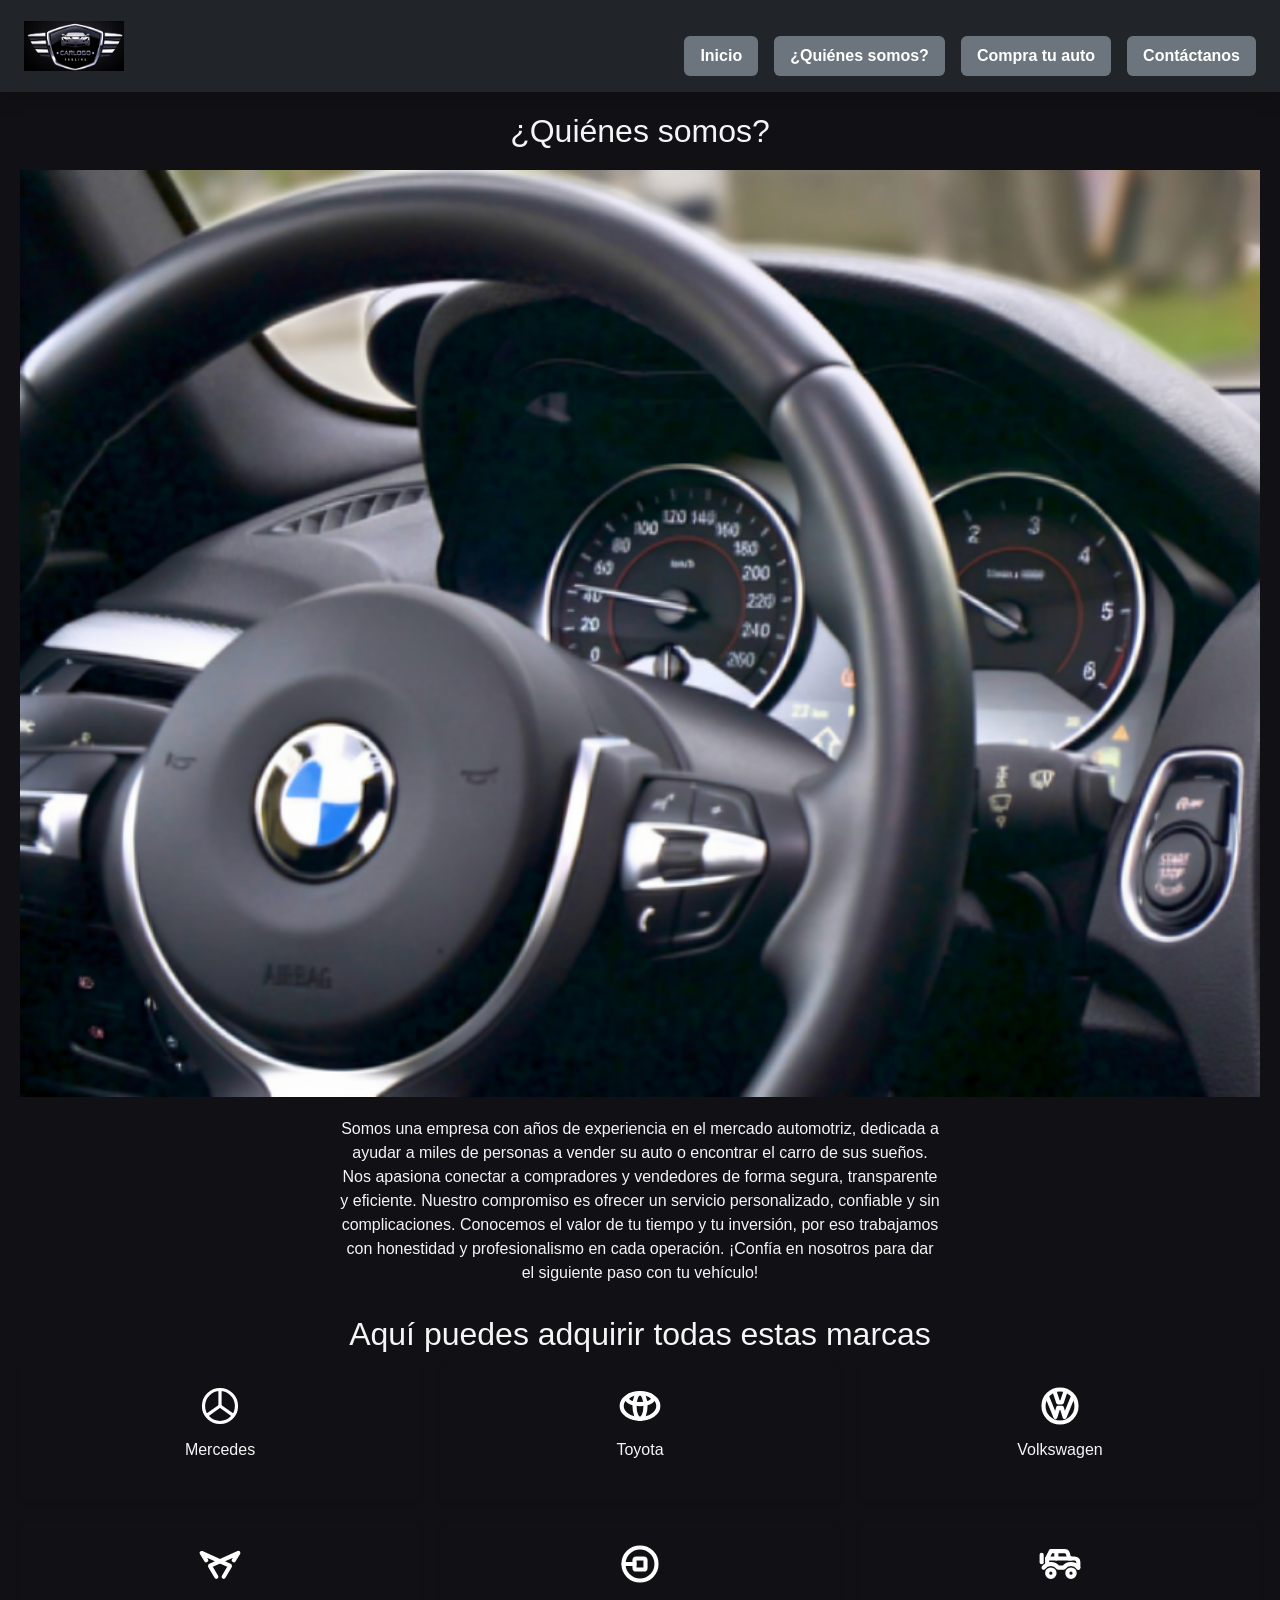
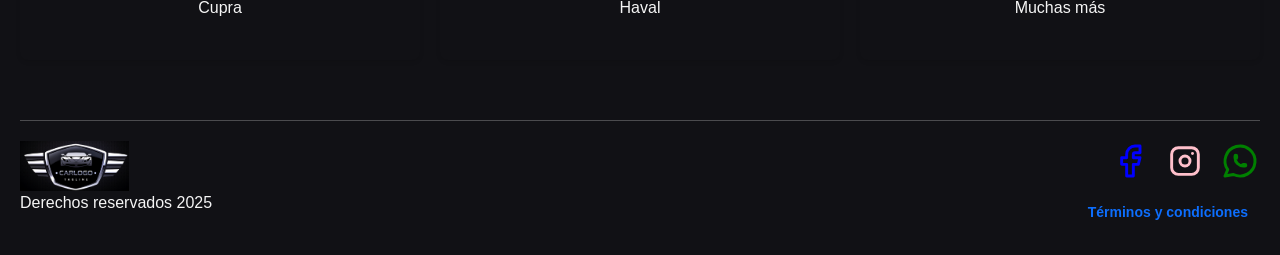
<file: pages/somos.html>
<!DOCTYPE html>
<html lang="es">
<head>
    <meta charset="UTF-8">
    <meta name="viewport" content="width=device-width, initial-scale=1.0">
    <link rel="preconnect" href="https://fonts.googleapis.com">
    <link rel="preconnect" href="https://fonts.gstatic.com" crossorigin>
    <link href="https://fonts.googleapis.com/css2?family=Krub:wght@400;700&family=Staatliches&display=swap" rel="stylesheet">
    <!-- Link de BT -->
    <link href="https://cdn.jsdelivr.net/npm/bootstrap@5.3.5/dist/css/bootstrap.min.css" rel="stylesheet" integrity="sha384-SgOJa3DmI69IUzQ2PVdRZhwQ+dy64/BUtbMJw1MZ8t5HZApcHrRKUc4W0kG879m7" crossorigin="anonymous">
    <!-- Link de CSS -->
    <link rel="preload" href="../css/main.css" as="style">
    <link rel="stylesheet" href="../css/main.css">
    <meta name="description" content="Somos los mejores para que compras o vendes tu auto de manera rápida y con total seguridad">
    <meta name="keywords" content="expertos en compra auto, expertos en venta auto">
    <title>¿Quiénes somos?</title>
</head>
<body>
    <!-- HEADER CON BOOTSTRAP RESPONSIVO -->
    <header class="container-fluid py-3 px-4 shadow bg-dark">
        <div class="d-flex flex-column flex-md-row align-items-center">
      
          <!-- Logo -->
          <a href="../index.html" class="mb-3 mb-md-0 me-md-auto">
            <img src="../img/logo_webcheckauto.png" alt="Logo Checkauto" class="img-fluid" style="height: 50px;">
          </a>
      
          <!-- Menú de navegación -->
          <nav class="w-100 w-md-auto">
            <ul class="nav flex-column flex-md-row align-items-center justify-content-center justify-content-md-end gap-2 gap-md-3">
              <li class="nav-item">
                <a class="nav-link text-white fw-bold px-3 py-2 bg-secondary rounded w-100 text-center" href="../index.html">Inicio</a>
              </li>
              <li class="nav-item">
                <a class="nav-link text-white fw-bold px-3 py-2 bg-secondary rounded w-100 text-center" href="../pages/somos.html">¿Quiénes somos?</a>
              </li>
              <li class="nav-item">
                <a class="nav-link text-white fw-bold px-3 py-2 bg-secondary rounded w-100 text-center" href="../pages/compra_auto.html">Compra tu auto</a>
              </li>
              <li class="nav-item">
                <a class="nav-link text-white fw-bold px-3 py-2 bg-secondary rounded w-100 text-center" href="../pages/contactanos.html">Contáctanos</a>
              </li>
            </ul>
          </nav>
      
        </div>
    </header>

    <!-- Etiqueta para el contenido principal -->
    <main>

        <h1>¿Quiénes somos?</h1>

        <img src="../img/auto_modelo.png" alt="Imagen de la empresa">
        
        <p>
            Somos una empresa con años de experiencia en el mercado automotriz, dedicada a ayudar a miles de personas a vender su auto o encontrar el carro de sus sueños. Nos apasiona conectar a compradores y vendedores de forma segura, transparente y eficiente. Nuestro compromiso es ofrecer un servicio personalizado, confiable y sin complicaciones. Conocemos el valor de tu tiempo y tu inversión, por eso trabajamos con honestidad y profesionalismo en cada operación. ¡Confía en nosotros para dar el siguiente paso con tu vehículo!
        </p>

        <h2>Aquí puedes adquirir todas estas marcas</h2>

        <div class="grid-container">
            <section>
                <svg xmlns="http://www.w3.org/2000/svg" viewBox="0 0 24 24" fill="none" stroke="#fff" stroke-linecap="round" 
                stroke-linejoin="round" width="44" height="44" stroke-width="1.75"> <path d="M12 12m-9 0a9 9 0 1 0 18 0a9 9 0 1 0 -18 0">
                </path> <path d="M12 3v9"></path> <path d="M12 12l7 5"></path> <path d="M12 12l-7 5"></path> 
                </svg> 

                <p>Mercedes</p>
            </section>
                
            <section>
                <svg xmlns="http://www.w3.org/2000/svg" viewBox="0 0 24 24" fill="none" stroke="#fff" stroke-linecap="round" stroke-linejoin="round" width="44" height="44" stroke-width="2.25"> <path d="M12 12m-10 0a10 7 0 1 0 20 0a10 7 0 1 0 -20 0"></path> <path d="M9 12c0 3.866 1.343 7 3 7s3 -3.134 3 -7s-1.343 -7 -3 -7s-3 3.134 -3 7z"></path> <path d="M6.415 6.191c-.888 .503 -1.415 1.13 -1.415 1.809c0 1.657 3.134 3 7 3s7 -1.343 7 -3c0 -.678 -.525 -1.304 -1.41 -1.806"></path>
                </svg> 

                <p>Toyota</p>
            </section>

            <section>
                <svg xmlns="http://www.w3.org/2000/svg" viewBox="0 0 24 24" fill="none" stroke="#fff" stroke-linecap="round" stroke-linejoin="round" width="44" height="44" stroke-width="2.25"> <path d="M12 21a9 9 0 0 0 9 -9a9 9 0 0 0 -9 -9a9 9 0 0 0 -9 9a9 9 0 0 0 9 9z"></path> <path d="M5 7l4.5 11l1.5 -5h2l1.5 5l4.5 -11"></path> <path d="M9 4l2 6h2l2 -6"></path>
                </svg> 
        
                <p>Volkswagen</p>
            </section>

            <section>
                <svg xmlns="http://www.w3.org/2000/svg" viewBox="0 0 24 24" fill="none" stroke="#fff" stroke-linecap="round" stroke-linejoin="round" width="44" height="44" stroke-width="2.25"> <path d="M4.5 10l-2.5 -4l15.298 6.909a.2 .2 0 0 1 .09 .283l-3.388 5.808"></path> <path d="M10 19l-3.388 -5.808a.2 .2 0 0 1 .09 -.283l15.298 -6.909l-2.5 4"></path>
                </svg>
        
                <p>Cupra</p>
            </section>

            <section>
                <svg xmlns="http://www.w3.org/2000/svg" viewBox="0 0 24 24" fill="none" stroke="#fff" stroke-linecap="round" stroke-linejoin="round" width="44" height="44" stroke-width="2.25"> <path d="M12 12m-9 0a9 9 0 1 0 18 0a9 9 0 1 0 -18 0"></path> <path d="M9 9m0 1a1 1 0 0 1 1 -1h4a1 1 0 0 1 1 1v4a1 1 0 0 1 -1 1h-4a1 1 0 0 1 -1 -1z"></path> <path d="M3 12h6"></path>
                </svg>

                <p>Haval</p>
            </section>

            <section>
                <svg xmlns="http://www.w3.org/2000/svg" viewBox="0 0 24 24" fill="none" stroke="#fff" stroke-linecap="round" stroke-linejoin="round" width="44" height="44" stroke-width="2.25"> <path d="M5 17a2 2 0 1 0 4 0a2 2 0 0 0 -4 0"></path> <path d="M16 17a2 2 0 1 0 4 0a2 2 0 0 0 -4 0"></path> <path d="M5 9l2 -4h7.438a2 2 0 0 1 1.94 1.515l.622 2.485h3a2 2 0 0 1 2 2v3"></path> <path d="M10 9v-4"></path> <path d="M2 7v4"></path> <path d="M22.001 14.001a4.992 4.992 0 0 0 -4.001 -2.001a4.992 4.992 0 0 0 -4 2h-3a4.998 4.998 0 0 0 -8.003 .003"></path> <path d="M5 12v-3h13"></path>
                </svg>
            
                <p>Muchas más</p>
            </section>
        </div>

    </main>
    <!-- Etiqueta para el pie de página -->
    <footer>
        <hr class="footer-divider">
        <div class="footer-top">
            <a href="../index.html">
              <img class="logo" src="../img/logo_webcheckauto.png" alt="Logo Chechauto">
            </a>
            
            <div class="footer-icons">
                <svg xmlns="http://www.w3.org/2000/svg" viewBox="0 0 24 24" fill="none" stroke="#0000FF" stroke-linecap="round" 
                stroke-linejoin="round" width="40" height="40" stroke-width="1.75"> 
                <path d="M7 10v4h3v7h4v-7h3l1 -4h-4v-2a1 1 0 0 1 1 -1h3v-4h-3a5 5 0 0 0 -5 5v2h-3"></path>
                </svg> 

                <svg xmlns="http://www.w3.org/2000/svg" viewBox="0 0 24 24" fill="none" stroke="#FFC0CB" stroke-linecap="round" 
                stroke-linejoin="round" width="40" height="40" stroke-width="1.75"> 
                <path d="M4 4m0 4a4 4 0 0 1 4 -4h8a4 4 0 0 1 4 4v8a4 4 0 0 1 -4 4h-8a4 4 0 0 1 -4 -4z"></path> 
                <path d="M12 12m-3 0a3 3 0 1 0 6 0a3 3 0 1 0 -6 0"></path> <path d="M16.5 7.5l0 .01"></path> 
                </svg>

                <svg xmlns="http://www.w3.org/2000/svg" viewBox="0 0 24 24" fill="none" stroke="#008000" stroke-linecap="round" 
                stroke-linejoin="round" width="40" height="40" stroke-width="1.75"> 
                <path d="M3 21l1.65 -3.8a9 9 0 1 1 3.4 2.9l-5.05 .9"></path> 
                <path d="M9 10a.5 .5 0 0 0 1 0v-1a.5 .5 0 0 0 -1 0v1a5 5 0 0 0 5 5h1a.5 .5 0 0 0 0 -1h-1a.5 .5 0 0 0 0 1"></path> 
                </svg>
            </div> 
        </div>

        <div class="footer-bottom">
            <p>Derechos reservados 2025</p>
            <a href="terminos_condiciones.html">Términos y condiciones</a>
        </div>
    </footer>
</body>
</html>
</file>
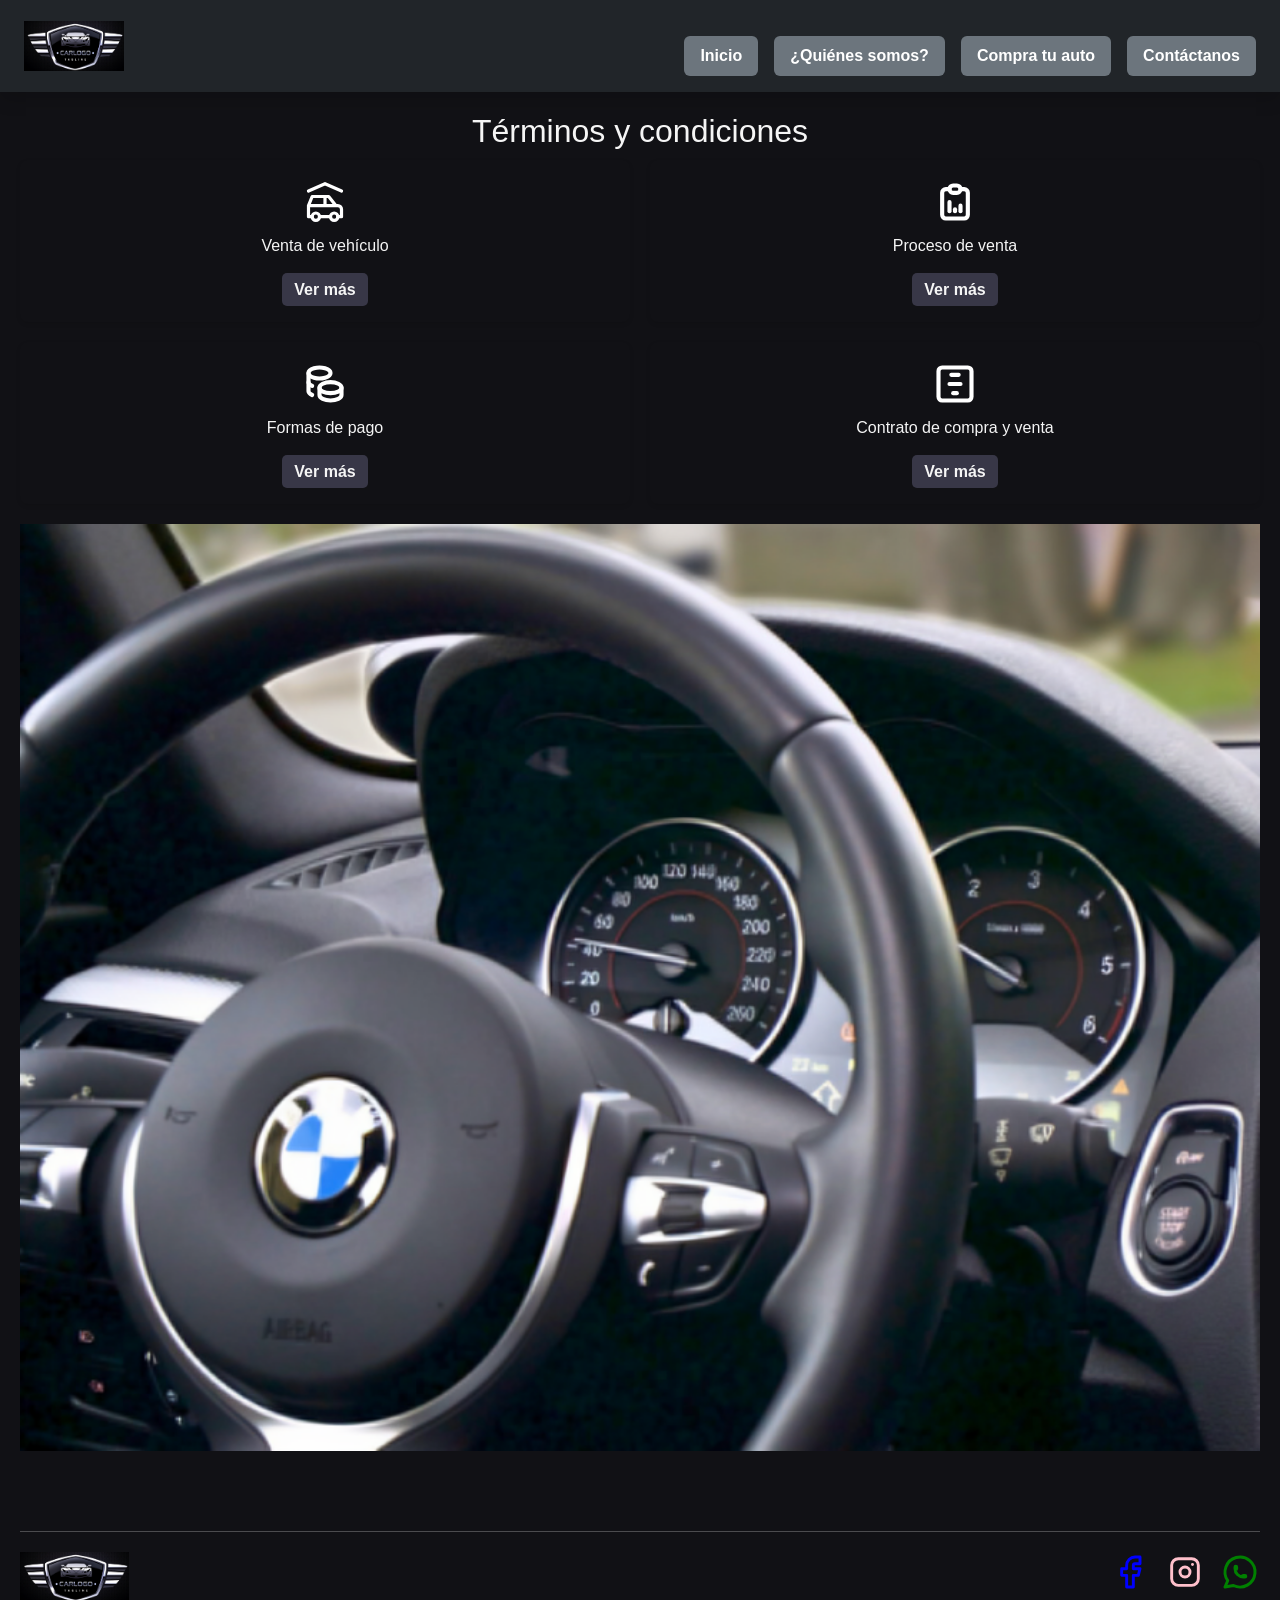
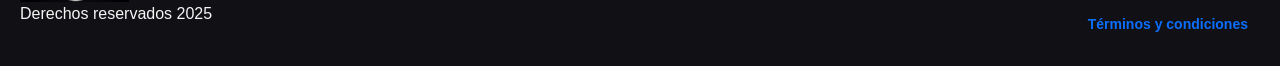
<file: pages/terminos_condiciones.html>
<!DOCTYPE html>
<html lang="es">
<head>
    <meta charset="UTF-8">
    <meta name="viewport" content="width=device-width, initial-scale=1.0">
    <link rel="preconnect" href="https://fonts.googleapis.com">
    <link rel="preconnect" href="https://fonts.gstatic.com" crossorigin>
    <link href="https://fonts.googleapis.com/css2?family=Krub:wght@400;700&family=Staatliches&display=swap" rel="stylesheet">
    <!-- Link de BT -->
    <link href="https://cdn.jsdelivr.net/npm/bootstrap@5.3.5/dist/css/bootstrap.min.css" rel="stylesheet" integrity="sha384-SgOJa3DmI69IUzQ2PVdRZhwQ+dy64/BUtbMJw1MZ8t5HZApcHrRKUc4W0kG879m7" crossorigin="anonymous">
    <!-- Link de CSS -->
    <link rel="preload" href="../css/main.css" as="style">
    <link rel="stylesheet" href="../css/main.css">
    <meta name="description" content="Conoce nuestros términos y condiciones para comprar y vender tu auto">
    <meta name="keywords" content="términos y condiciones, compra auto, vende auto">
    <title>Términos y Condiciones</title>
</head>
<body>
    <!-- HEADER CON BOOTSTRAP RESPONSIVO -->
    <header class="container-fluid py-3 px-4 shadow bg-dark">
        <div class="d-flex flex-column flex-md-row align-items-center">
      
          <!-- Logo -->
          <a href="../index.html" class="mb-3 mb-md-0 me-md-auto">
            <img src="../img/logo_webcheckauto.png" alt="Logo Checkauto" class="img-fluid" style="height: 50px;">
          </a>
      
          <!-- Menú de navegación -->
          <nav class="w-100 w-md-auto">
            <ul class="nav flex-column flex-md-row align-items-center justify-content-center justify-content-md-end gap-2 gap-md-3">
              <li class="nav-item">
                <a class="nav-link text-white fw-bold px-3 py-2 bg-secondary rounded w-100 text-center" href="../index.html">Inicio</a>
              </li>
              <li class="nav-item">
                <a class="nav-link text-white fw-bold px-3 py-2 bg-secondary rounded w-100 text-center" href="../pages/somos.html">¿Quiénes somos?</a>
              </li>
              <li class="nav-item">
                <a class="nav-link text-white fw-bold px-3 py-2 bg-secondary rounded w-100 text-center" href="../pages/compra_auto.html">Compra tu auto</a>
              </li>
              <li class="nav-item">
                <a class="nav-link text-white fw-bold px-3 py-2 bg-secondary rounded w-100 text-center" href="../pages/contactanos.html">Contáctanos</a>
              </li>
            </ul>
          </nav>
      
        </div>
    </header>

    <!-- Etiqueta para el contenido principal -->
    <main>

        <h1>Términos y condiciones</h1>

        <div class="grid-container-dos">
            <section>
                <svg xmlns="http://www.w3.org/2000/svg" viewBox="0 0 24 24" fill="none" stroke="#fff" stroke-linecap="round" 
                stroke-linejoin="round" width="44" height="44" stroke-width="1.75"> <path d="M5 20a2 2 0 1 0 4 0a2 2 0 0 0 -4 0"></path> 
                <path d="M15 20a2 2 0 1 0 4 0a2 2 0 0 0 -4 0"></path> <path d="M5 20h-2v-6l2 -5h9l4 5h1a2 2 0 0 1 2 2v4h-2m-4 0h-6m-6 -6h15m-6 0v-5">
                </path> <path d="M3 6l9 -4l9 4"></path> 
                </svg>
            
                <p>Venta de vehículo</p>
                <a href="#">Ver más</a>
            </section>

            <section>
                <svg xmlns="http://www.w3.org/2000/svg" viewBox="0 0 24 24" fill="none" stroke="#fff" stroke-linecap="round" stroke-linejoin="round" width="44" height="44" stroke-width="2.25"> <path d="M9 5h-2a2 2 0 0 0 -2 2v12a2 2 0 0 0 2 2h10a2 2 0 0 0 2 -2v-12a2 2 0 0 0 -2 -2h-2"></path> <path d="M9 3m0 2a2 2 0 0 1 2 -2h2a2 2 0 0 1 2 2v0a2 2 0 0 1 -2 2h-2a2 2 0 0 1 -2 -2z"></path> <path d="M9 17v-5"></path> <path d="M12 17v-1"></path> <path d="M15 17v-3"></path>
                </svg>

                <p>Proceso de venta</p>
                <a href="#">Ver más</a>
            </section>

            <section>
                <svg xmlns="http://www.w3.org/2000/svg" viewBox="0 0 24 24" fill="none" stroke="#fff" stroke-linecap="round" stroke-linejoin="round" width="44" height="44" stroke-width="2.25"> <path d="M9 14c0 1.657 2.686 3 6 3s6 -1.343 6 -3s-2.686 -3 -6 -3s-6 1.343 -6 3z"></path> <path d="M9 14v4c0 1.656 2.686 3 6 3s6 -1.344 6 -3v-4"></path> <path d="M3 6c0 1.072 1.144 2.062 3 2.598s4.144 .536 6 0c1.856 -.536 3 -1.526 3 -2.598c0 -1.072 -1.144 -2.062 -3 -2.598s-4.144 -.536 -6 0c-1.856 .536 -3 1.526 -3 2.598z"></path> <path d="M3 6v10c0 .888 .772 1.45 2 2"></path> <path d="M3 11c0 .888 .772 1.45 2 2"></path>
                </svg>

                <p>Formas de pago</p>
                <a href="#">Ver más</a>
            </section>

            <section>
                <svg xmlns="http://www.w3.org/2000/svg" viewBox="0 0 24 24" fill="none" stroke="#fff" stroke-linecap="round" stroke-linejoin="round" width="44" height="44" stroke-width="2.25"> <path d="M3 19v-14a2 2 0 0 1 2 -2h14a2 2 0 0 1 2 2v14a2 2 0 0 1 -2 2h-14a2 2 0 0 1 -2 -2z"></path> <path d="M11 17h2"></path> <path d="M9 12h6"></path> <path d="M10 7h4"></path>
                </svg>

                <p>Contrato de compra y venta</p>
                <a href="#">Ver más</a>
            </section>

        </div>
       
        <img src="../img/auto_modelo.png" alt="Imagen de terminos y condiciones">

    </main>
    <!-- Etiqueta para el pie de página -->
    <footer>
        <hr class="footer-divider">
        <div class="footer-top">
            <a href="../index.html">
              <img class="logo" src="../img/logo_webcheckauto.png" alt="Logo Chechauto">
            </a>
            
            <div class="footer-icons">
                <svg xmlns="http://www.w3.org/2000/svg" viewBox="0 0 24 24" fill="none" stroke="#0000FF" stroke-linecap="round" 
                stroke-linejoin="round" width="40" height="40" stroke-width="1.75"> 
                <path d="M7 10v4h3v7h4v-7h3l1 -4h-4v-2a1 1 0 0 1 1 -1h3v-4h-3a5 5 0 0 0 -5 5v2h-3"></path>
                </svg> 

                <svg xmlns="http://www.w3.org/2000/svg" viewBox="0 0 24 24" fill="none" stroke="#FFC0CB" stroke-linecap="round" 
                stroke-linejoin="round" width="40" height="40" stroke-width="1.75"> 
                <path d="M4 4m0 4a4 4 0 0 1 4 -4h8a4 4 0 0 1 4 4v8a4 4 0 0 1 -4 4h-8a4 4 0 0 1 -4 -4z"></path> 
                <path d="M12 12m-3 0a3 3 0 1 0 6 0a3 3 0 1 0 -6 0"></path> <path d="M16.5 7.5l0 .01"></path> 
                </svg>

                <svg xmlns="http://www.w3.org/2000/svg" viewBox="0 0 24 24" fill="none" stroke="#008000" stroke-linecap="round" 
                stroke-linejoin="round" width="40" height="40" stroke-width="1.75"> 
                <path d="M3 21l1.65 -3.8a9 9 0 1 1 3.4 2.9l-5.05 .9"></path> 
                <path d="M9 10a.5 .5 0 0 0 1 0v-1a.5 .5 0 0 0 -1 0v1a5 5 0 0 0 5 5h1a.5 .5 0 0 0 0 -1h-1a.5 .5 0 0 0 0 1"></path> 
                </svg>
            </div> 
        </div>

        <div class="footer-bottom">
            <p>Derechos reservados 2025</p>
            <a href="terminos_condiciones.html">Términos y condiciones</a>
        </div>
    </footer>
</body>
</html>
</file>
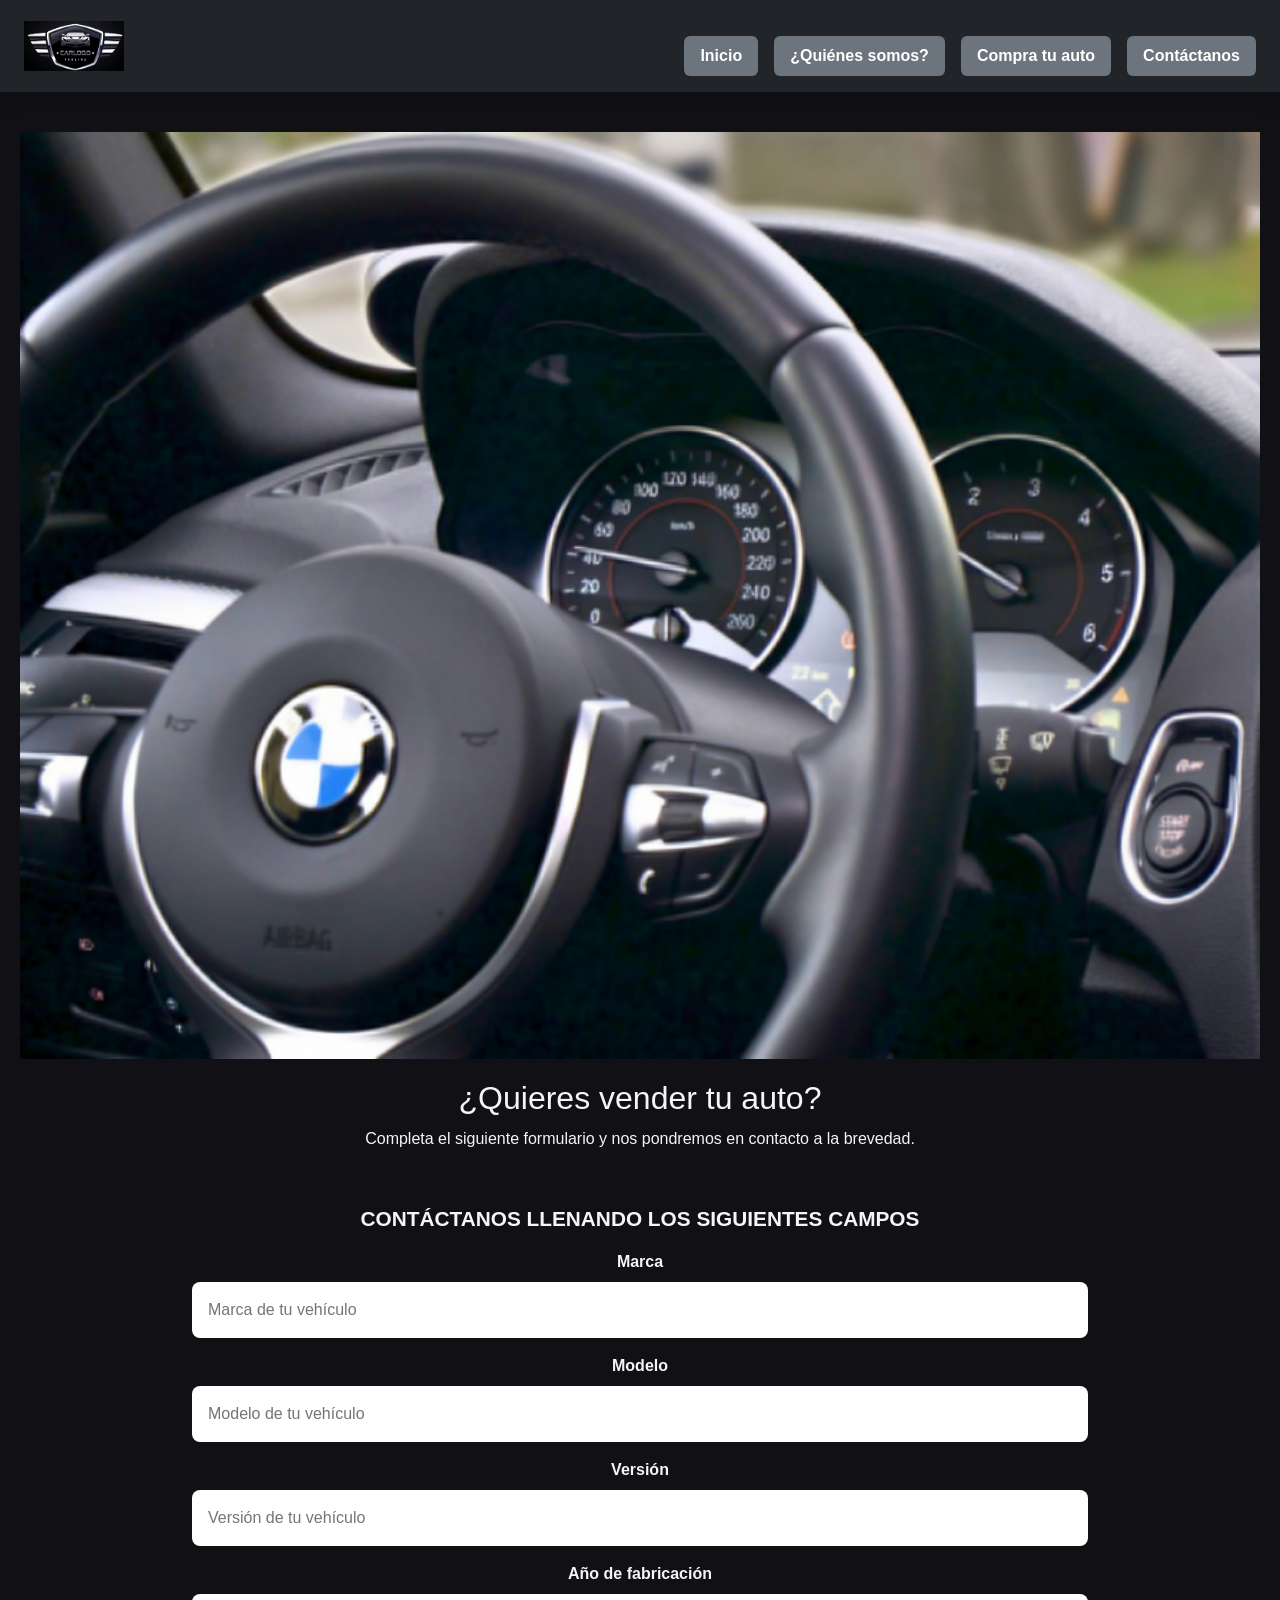
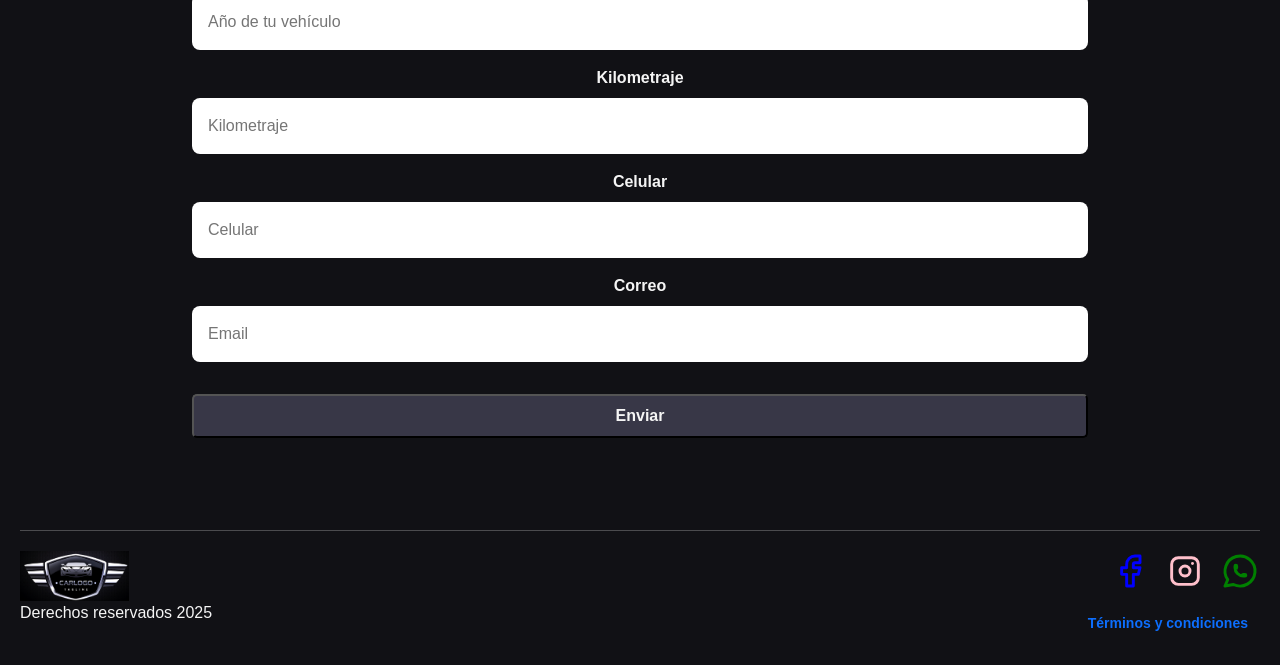
<file: pages/vende_auto.html>
<!DOCTYPE html>
<html lang="es">

<head>
    <meta charset="UTF-8">
    <meta name="viewport" content="width=device-width, initial-scale=1.0">
    <link rel="preconnect" href="https://fonts.googleapis.com">
    <link rel="preconnect" href="https://fonts.gstatic.com" crossorigin>
    <link href="https://fonts.googleapis.com/css2?family=Krub:wght@400;700&family=Staatliches&display=swap" rel="stylesheet">
    <!-- Link de BT -->
    <link href="https://cdn.jsdelivr.net/npm/bootstrap@5.3.5/dist/css/bootstrap.min.css" rel="stylesheet" integrity="sha384-SgOJa3DmI69IUzQ2PVdRZhwQ+dy64/BUtbMJw1MZ8t5HZApcHrRKUc4W0kG879m7" crossorigin="anonymous">
    <!-- Link de CSS -->
    <link rel="preload" href="../css/main.css" as="style">
    <link rel="stylesheet" href="../css/main.css">
    <meta name="description" content="Vende tu auto de forma rápida y segura olvidándote de todo el proceso">
    <meta name="keywords" content="vende tu auto, venta segura, venta rápida, auto">
    <title>Formulario para vender tu auto</title>
</head>

<body>
    <!-- HEADER CON BOOTSTRAP RESPONSIVO -->
    <header class="container-fluid py-3 px-4 shadow bg-dark">
        <div class="d-flex flex-column flex-md-row align-items-center">
      
          <!-- Logo -->
          <a href="../index.html" class="mb-3 mb-md-0 me-md-auto">
            <img src="../img/logo_webcheckauto.png" alt="Logo Checkauto" class="img-fluid" style="height: 50px;">
          </a>
      
          <!-- Menú de navegación -->
          <nav class="w-100 w-md-auto">
            <ul class="nav flex-column flex-md-row align-items-center justify-content-center justify-content-md-end gap-2 gap-md-3">
              <li class="nav-item">
                <a class="nav-link text-white fw-bold px-3 py-2 bg-secondary rounded w-100 text-center" href="../index.html">Inicio</a>
              </li>
              <li class="nav-item">
                <a class="nav-link text-white fw-bold px-3 py-2 bg-secondary rounded w-100 text-center" href="../pages/somos.html">¿Quiénes somos?</a>
              </li>
              <li class="nav-item">
                <a class="nav-link text-white fw-bold px-3 py-2 bg-secondary rounded w-100 text-center" href="../pages/compra_auto.html">Compra tu auto</a>
              </li>
              <li class="nav-item">
                <a class="nav-link text-white fw-bold px-3 py-2 bg-secondary rounded w-100 text-center" href="../pages/contactanos.html">Contáctanos</a>
              </li>
            </ul>
          </nav>
      
        </div>
    </header>

    <!-- Etiqueta para el contenido principal -->
    <main>

        <img src="../img/auto_modelo.png" alt="Imagen de auto">

        <h1>¿Quieres vender tu auto?</h1>

        <p>Completa el siguiente formulario y nos pondremos en contacto a la brevedad.
        </p>

        <form class="formulario">
            <fieldset>
                <legend>Contáctanos llenando los siguientes campos</legend>
                <div class="contenedor-campos">
                    <div class="campo">
                
                        <label for="">Marca</label>
                        <input class="input-text" type="text" placeholder="Marca de tu vehículo">
    
                    </div>
    
                    <div class="campo">
    
                        <label for="">Modelo</label>
                        <input class="input-text" type="text" placeholder="Modelo de tu vehículo">
    
                    </div>
    
                    <div class="campo">
                                    
                        <label for="">Versión</label>
                        <input class="input-text" type="text" placeholder="Versión de tu vehículo">
    
                    </div>
    
                    <div class="campo">
    
                        <label for="">Año de fabricación</label>
                        <input class="input-text" type="number" placeholder="Año de tu vehículo">
    
                    </div>
    
                    <div class="campo">
    
                        <label for="">Kilometraje</label>
                        <input class="input-text" type="number" placeholder="Kilometraje">
    
                    </div>
    
                    <div class="campo">
                        
                        <label for="">Celular</label>
                        <input class="input-text" type="tel" placeholder="Celular">

                    </div>
    
                    <div class="campo">
    
                        <label for="">Correo</label>
                        <input class="input-text" type="email" placeholder="Email">
    
                    </div>
                </div> <!-- fin de contenedor de campos -->
                
                <div>
                    <input class="enviar" type="submit" value="Enviar">
                </div>
            </fieldset>
        </form>
    </main>
    <!-- Etiqueta para el pie de página -->
    <footer>
        <hr class="footer-divider">
        <div class="footer-top">
            <a href="../index.html">
                <img class="logo" src="../img/logo_webcheckauto.png" alt="Logo Chechauto">
            </a>
            
            <div class="footer-icons">
                <svg xmlns="http://www.w3.org/2000/svg" viewBox="0 0 24 24" fill="none" stroke="#0000FF" stroke-linecap="round" 
                stroke-linejoin="round" width="40" height="40" stroke-width="1.75"> 
                <path d="M7 10v4h3v7h4v-7h3l1 -4h-4v-2a1 1 0 0 1 1 -1h3v-4h-3a5 5 0 0 0 -5 5v2h-3"></path>
                </svg> 

                <svg xmlns="http://www.w3.org/2000/svg" viewBox="0 0 24 24" fill="none" stroke="#FFC0CB" stroke-linecap="round" 
                stroke-linejoin="round" width="40" height="40" stroke-width="1.75"> 
                <path d="M4 4m0 4a4 4 0 0 1 4 -4h8a4 4 0 0 1 4 4v8a4 4 0 0 1 -4 4h-8a4 4 0 0 1 -4 -4z"></path> 
                <path d="M12 12m-3 0a3 3 0 1 0 6 0a3 3 0 1 0 -6 0"></path> <path d="M16.5 7.5l0 .01"></path> 
                </svg>

                <svg xmlns="http://www.w3.org/2000/svg" viewBox="0 0 24 24" fill="none" stroke="#008000" stroke-linecap="round" 
                stroke-linejoin="round" width="40" height="40" stroke-width="1.75"> 
                <path d="M3 21l1.65 -3.8a9 9 0 1 1 3.4 2.9l-5.05 .9"></path> 
                <path d="M9 10a.5 .5 0 0 0 1 0v-1a.5 .5 0 0 0 -1 0v1a5 5 0 0 0 5 5h1a.5 .5 0 0 0 0 -1h-1a.5 .5 0 0 0 0 1"></path> 
                </svg>
            </div> 
        </div>

        <div class="footer-bottom">
            <p>Derechos reservados 2025</p>
            <a href="terminos_condiciones.html">Términos y condiciones</a>
        </div>
    </footer>
</body>

</html>
</file>
<file: css/main.css>
@charset "UTF-8";
/* Reset */
* {
  box-sizing: border-box;
  margin: 0;
  padding: 0;
}

/* Estilos del body */
body {
  font-family: Arial, Helvetica, sans-serif;
  background-color: #111115;
}

/* Estilos del header 
header{
    display: flex;
    align-items: center;
    justify-content: space-between;
    flex-wrap: wrap;
    padding: 10px 20px;
    box-shadow: 0 2px 4px rgba(0,0,0,0.1);
    nav{
        flex: 1;
        display: flex;
        justify-content: flex-end;
        ul{
            display: flex;
            flex-wrap: wrap;
            gap: 15px;
            list-style: none;
            margin: 0;
            padding: 0;
            li{
                a{
                    text-decoration: none;
                    color: $color-tipografia;
                    font-weight: bold;
                    padding: 8px 12px;
                    transition: color 0.3s;
                    border-radius: 5px;
                    background-color: $background-botones;
                    :hover{
                        color: $color-transicion-primario;
                    }
                }
            }
        }
    }

}
*/
.logo {
  max-width: 100%;
  height: 50px;
}

/*Estilos del main*/
main {
  text-align: center;
  padding: 20px;
}
main a {
  text-decoration: none;
  color: whitesmoke;
  font-weight: bold;
  padding: 8px 12px;
  transition: color 0.3s;
  border-radius: 5px;
  background-color: #383747;
}
main a :hover {
  color: #007BFF;
}
main img {
  width: 100%;
  height: auto;
  display: block;
  margin: 20px auto;
  max-width: 100%;
}

h1 {
  font-size: 2rem;
  margin-bottom: 10px;
  color: whitesmoke;
}

h2 {
  font-size: 2rem;
  margin-top: 30px;
  margin-bottom: 10px;
  color: whitesmoke;
}

p {
  font-size: 1rem;
  color: whitesmoke;
  margin-bottom: 20px;
  max-width: 600px;
  margin-left: auto;
  margin-right: auto;
}

ul {
  list-style: none;
  padding: 0;
  margin-top: 20px;
  display: flex;
  justify-content: center;
  gap: 15px;
  flex-wrap: wrap;
}
ul li a {
  display: inline-block;
  padding: 10px 20px;
  color: #fff;
  text-decoration: none;
  border-radius: 5px;
  transition: background-color 0.3s ease;
  font-weight: bold;
  background-color: #383747;
}
ul li a :hover {
  background-color: #0056b3;
}

.grid-container {
  display: grid;
  gap: 20px;
  grid-template-columns: repeat(3, 1fr);
  grid-auto-rows: auto;
}

.grid-container-dos {
  display: grid;
  gap: 20px;
  grid-template-columns: repeat(2, 1fr);
  grid-auto-rows: auto;
}

section {
  padding: 20px;
  border-radius: 8px;
  text-align: center;
  box-shadow: 0 2px 4px rgba(0, 0, 0, 0.1);
}

svg {
  margin-bottom: 10px;
}

/* Estilos de formularios */
.formulario {
  margin: 0 auto;
  width: min(60rem, 100%);
  padding: 2rem;
  border-radius: 1rem;
}
.formulario fieldset {
  border: none;
}
.formulario fieldset legend {
  color: whitesmoke;
  text-align: center;
  font-size: 1.3rem;
  text-transform: uppercase;
  font-weight: 700;
  margin-bottom: 1rem;
}

.campo {
  margin-bottom: 1rem;
}
.campo label {
  color: whitesmoke;
  font-weight: bold;
  margin-bottom: 0.5rem;
  display: block;
}
.campo :nth-child(7) {
  grid-column: 1/3;
}

.input-text {
  width: 100%;
  border: none;
  padding: 1rem;
  border-radius: 0.5rem;
}

.enviar {
  width: 100%;
  padding: 8px 12px;
  margin-top: 1rem;
  color: whitesmoke;
  font-weight: bold;
  background-color: #383747;
  font-size: 1rem;
  transition: color 0.3s;
  border-radius: 5px;
  background-color: #383747;
}
.enviar :hover {
  background-color: transparent;
  border: 2px solid whitesmoke;
  color: whitesmoke;
  cursor: pointer;
  background-color: #007BFF;
}

/* estilos para footer */
footer {
  padding: 20px;
}

.footer-top {
  display: flex;
  justify-content: space-between;
  align-items: center;
  flex-wrap: wrap;
}

.footer-icons {
  display: flex;
  gap: 15px;
}

.footer-divider {
  border: none;
  height: 1px;
  background-color: whitesmoke;
  margin: 20px 0;
}

.footer-bottom {
  display: flex;
  justify-content: space-between;
  align-items: center;
  flex-wrap: wrap;
  font-size: 14px;
}
.footer-bottom p, .footer-bottom a {
  flex: 1; /* nuevo: permite que ocupen el espacio disponible */
  text-align: left;
}
.footer-bottom a {
  text-decoration: none;
  padding: 6px 12px;
  font-weight: bold;
  text-align: right;
}

/* Estilo de header para celulares*/
@media (max-width: 600px) {
  header {
    flex-direction: column;
    align-items: flex-start;
  }
  header .logo {
    height: 35px;
  }
  header nav {
    width: 100%;
    margin-top: 10px;
    margin-bottom: 10px;
    justify-content: center;
  }
  header nav ul {
    justify-content: center;
  }
  header nav ul li a {
    font-size: 20px;
    padding: 6px 10px;
  }
}
/* estilos del main para celulares */
@media (max-width: 600px) {
  h1 {
    font-size: 1.5rem;
  }
  p {
    font-size: 0.95rem;
  }
  ul {
    flex-direction: column;
    align-items: center;
  }
  ul li {
    width: 100%;
    max-width: 300px;
  }
  ul li a {
    width: 100%;
    text-align: center;
  }
}
/* Responsive: 2 columnas en mobile (3 filas × 2 columnas) */
@media (max-width: 768px) {
  .grid-container,
  .grid-container-dos {
    grid-template-columns: repeat(2, 1fr);
  }
}
/* Extra responsive: 1 columna en pantallas muy pequeñas */
@media (max-width: 480px) {
  .grid-container,
  .grid-container-dos {
    grid-template-columns: 1fr;
  }
}
/* estilos para footer en celulares */
@media (max-width: 600px) {
  .footer-bottom {
    flex-direction: column-reverse;
    align-items: center;
    text-align: center;
    gap: 10px;
  }
  .footer-bottom p, .footer-bottom a {
    flex: none;
    width: 100%;
    text-align: center;
  }
}

/*# sourceMappingURL=main.css.map */
</file>
